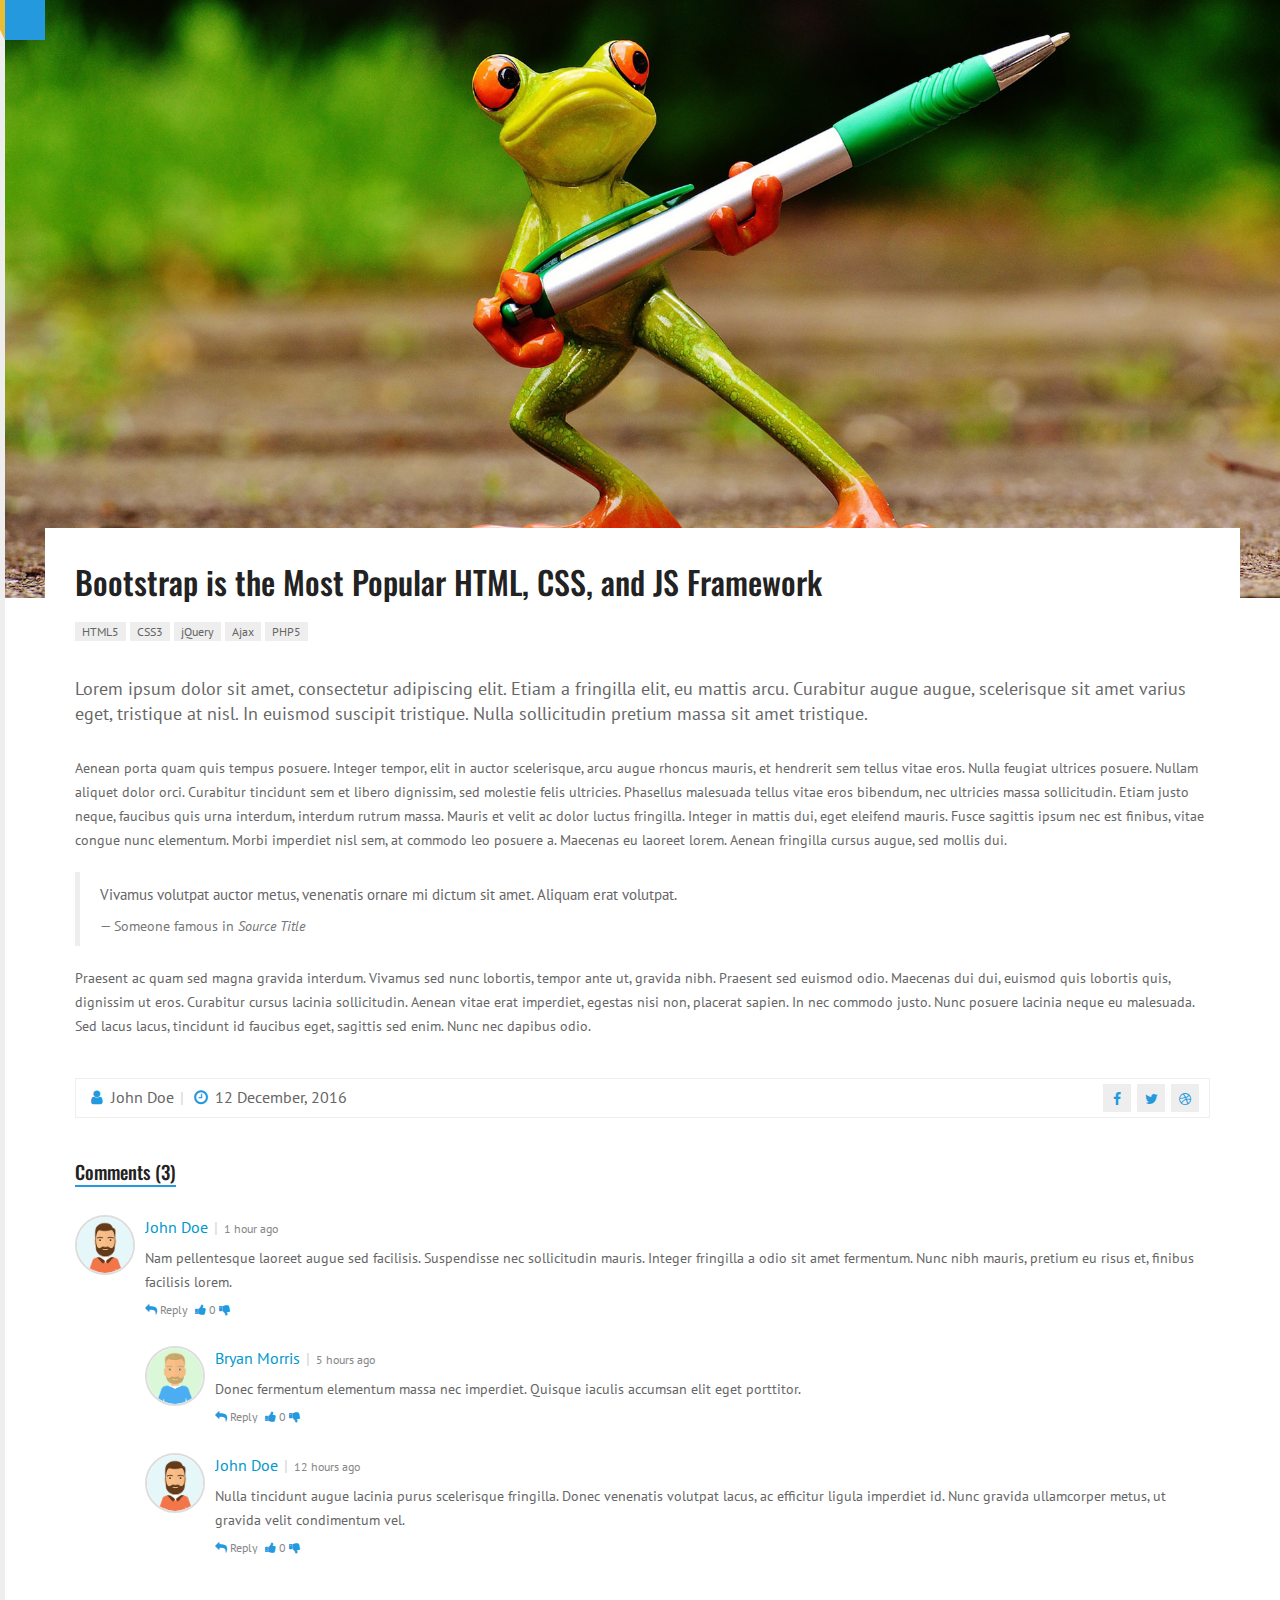
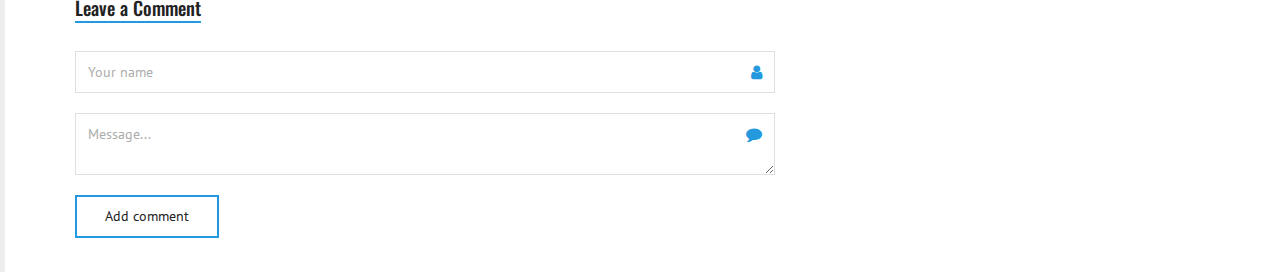
<file: blog-post-1.html>
<!DOCTYPE html>
<html lang="en" class="no-js">
  

<head>
    <meta charset="UTF-8" />
    <meta http-equiv="X-UA-Compatible" content="IE=edge"> 
    <title>Sunshine - Responsive vCard Template</title>
    <meta name="viewport" content="width=device-width, initial-scale=1, maximum-scale=1" />
    <meta name="description" content="Sunshine - Responsive vCard Template" />
    <meta name="keywords" content="vcard, resposnive, retina, resume, jquery, css3, bootstrap, Sunshine, portfolio" />
    <meta name="author" content="lmtheme" />
    <link rel="shortcut icon" href="favicon.ico">

    <link rel="stylesheet" href="css/bootstrap.css">
    <link rel="stylesheet" href="css/normalize.css">
    <link rel="stylesheet" href="css/transition-animations.css">
    <link rel="stylesheet" href="css/owl.carousel.css">
    <link rel="stylesheet" href="css/magnific-popup.css">
    <link rel="stylesheet" href="css/animate.css">
    <link rel="stylesheet" href="css/main.css" type="text/css">
    
  

    <script src="js/jquery-2.1.3.min.js"></script>
    <script src="js/modernizr.custom.js"></script>
  </head>

  <body>
    <!-- Loading animation -->
    <div class="preloader">
      <div class="preloader-animation">
        <div class="dot1"></div>
        <div class="dot2"></div>
      </div>
    </div>
    <!-- /Loading animation -->

    <!-- Single Post page -->
    <div id="page" class="page blog-post-page">
      <!-- Header -->
      <header id="site_header" class="header">
        <div class="my-photo">
          <img src="images/my_photo.jpg" alt="image">
          <div class="mask"></div>
        </div>

        <div class="site-title-block">
         <a href="https://www.templateshub.net" target="_blank"><h1 class="site-title">Templates Hub</h1></a>
          <p class="site-description">Web Designer</p>
        </div>
      </header>
      <!-- /Header -->

      <div id="main" class="site-main">
        <div class="page-wrapper">
          <a class="blog-back-button" href="index-2.html#blog"><i class="fa fa-angle-left"></i></a>

          <div class="blog-post-main-image">
            <img class="post-image img-responsive" src="images/blog/blog_post_2_full.jpg" alt="blog-post-1" />
          </div>

          <div class="blog-post-content">
            <h1>Bootstrap is the Most Popular HTML, CSS, and JS Framework</h1>
            <ul class="tags">
                <li><a>HTML5</a></li>
                <li><a>CSS3</a></li>
                <li><a>jQuery</a></li>
                <li><a>Ajax</a></li>
                <li><a>PHP5</a></li>
            </ul>
            <p class="lead">Lorem ipsum dolor sit amet, consectetur adipiscing elit. Etiam a fringilla elit, eu mattis arcu. Curabitur augue augue, scelerisque sit amet varius eget, tristique at nisl. In euismod suscipit tristique. Nulla sollicitudin pretium massa sit amet tristique.</p>

            <p>Aenean porta quam quis tempus posuere. Integer tempor, elit in auctor scelerisque, arcu augue rhoncus mauris, et hendrerit sem tellus vitae eros. Nulla feugiat ultrices posuere. Nullam aliquet dolor orci. Curabitur tincidunt sem et libero dignissim, sed molestie felis ultricies. Phasellus malesuada tellus vitae eros bibendum, nec ultricies massa sollicitudin. Etiam justo neque, faucibus quis urna interdum, interdum rutrum massa. Mauris et velit ac dolor luctus fringilla. Integer in mattis dui, eget eleifend mauris. Fusce sagittis ipsum nec est finibus, vitae congue nunc elementum. Morbi imperdiet nisl sem, at commodo leo posuere a. Maecenas eu laoreet lorem. Aenean fringilla cursus augue, sed mollis dui.</p>

            <blockquote>
                <p>Vivamus volutpat auctor metus, venenatis ornare mi dictum sit amet. Aliquam erat volutpat.</p>
                <footer>Someone famous in <cite title="Source Title">Source Title</cite></footer>
            </blockquote>

            <p>Praesent ac quam sed magna gravida interdum. Vivamus sed nunc lobortis, tempor ante ut, gravida nibh. Praesent sed euismod odio. Maecenas dui dui, euismod quis lobortis quis, dignissim ut eros. Curabitur cursus lacinia sollicitudin. Aenean vitae erat imperdiet, egestas nisi non, placerat sapien. In nec commodo justo. Nunc posuere lacinia neque eu malesuada. Sed lacus lacus, tincidunt id faucibus eget, sagittis sed enim. Nunc nec dapibus odio.</p>

            <div class="post-info">
              <span class="autor"><i class="fa fa-fw fa-user"></i> John Doe</span>
              <span class="divider">|</span>
              <span class="date"><i class="fa fa-fw fa-clock-o"></i> 12 December, 2016</span>
              <!-- Share Buttons -->
              <div class="btn-group share-buttons pull-right hidden-xs">
                <a href="#" target="_blank" class="btn"><i class="fa fa-facebook"></i> </a>
                <a href="#" target="_blank" class="btn"><i class="fa fa-twitter"></i> </a>
                <a href="#" target="_blank" class="btn"><i class="fa fa-dribbble"></i> </a>
              </div>
              <!-- /Share Buttons -->
            </div>

            <div class="post-comments">
              <div class="block-title">
                <h3>Comments (3)</h3>
              </div>

              <div class="media">
                  <a class="pull-left" href="#">
                      <img class="media-object" src="images/blog/comments/comment_photo_1.png" alt="">
                  </a>
                  <div class="media-body">
                      <div class="media-heading">
                          <a href="#">John Doe</a> <span class="divider">|</span> <span class="light-gray">1 hour ago</span>
                      </div>
                      <p>Nam pellentesque laoreet augue sed facilisis. Suspendisse nec sollicitudin mauris. Integer fringilla a odio sit amet fermentum. Nunc nibh mauris, pretium eu risus et, finibus facilisis lorem.</p>
                      <div class="media-footer">
                          <a href="#"><i class="fa fa-reply"></i> Reply</a>
                          <span class="divider"></span>
                          <i class="fa fa-thumbs-up"></i>
                          <span>0</span>
                          <i class="fa fa-thumbs-down"></i>
                      </div>

                      <div class="media">
                          <a class="pull-left" href="#">
                              <img class="media-object" src="images/blog/comments/comment_photo_2.png" alt="">
                          </a>
                          <div class="media-body">
                              <div class="media-heading">
                                  <a href="#">Bryan Morris</a> <span class="divider">|</span> <span class="light-gray">5 hours ago</span>
                              </div>
                              <p>Donec fermentum elementum massa nec imperdiet. Quisque iaculis accumsan elit eget porttitor.</p>
                              <div class="media-footer">
                                  <a href="#"><i class="fa fa-reply"></i> Reply</a>
                                  <span class="divider"></span>
                                  <i class="fa fa-thumbs-up"></i>
                                  <span>0</span>
                                  <i class="fa fa-thumbs-down"></i>
                              </div>
                          </div>
                      </div>

                      <div class="media">
                          <a class="pull-left" href="#">
                              <img class="media-object" src="images/blog/comments/comment_photo_1.png" alt="">
                          </a>
                          <div class="media-body">
                              <div class="media-heading">
                                  <a href="#">John Doe</a> <span class="divider">|</span> <span class="light-gray">12 hours ago</span>
                              </div>
                              <p>Nulla tincidunt augue lacinia purus scelerisque fringilla. Donec venenatis volutpat lacus, ac efficitur ligula imperdiet id. Nunc gravida ullamcorper metus, ut gravida velit condimentum vel.</p>
                              <div class="media-footer">
                                  <a href="#"><i class="fa fa-reply"></i> Reply</a>
                                  <span class="divider"></span>
                                  <i class="fa fa-thumbs-up"></i>
                                  <span>0</span>
                                  <i class="fa fa-thumbs-down"></i>
                              </div>
                          </div>
                      </div>
                      
                  </div>
              </div>
            </div>

            <div class="post-comment-add">
                <div class="block-title">
                  <h3>Leave a Comment</h3>
                </div>
                <form class="form-add-comment">
                    <div class="form-group">
                        <input class="form-control" placeholder="Your name" name="name">
                        <div class="form-control-border"></div>
                        <i class="form-control-icon fa fa-user"></i>
                    </div>
                    <div class="form-group">
                        <textarea class="form-control" placeholder="Message..." name="message"></textarea>
                        <div class="form-control-border"></div>
                        <i class="form-control-icon fa fa-comment"></i>
                    </div> 
                    <button class="button" type="submit">Add comment</button>
                </form>
            </div>

          </div>

        </div>
      </div>
    </div>
    <!-- /Single Post page -->

    <script src="js/bootstrap.min.js"></script>
    <script src="js/page-transition.js"></script>
    <script src="js/imagesloaded.pkgd.min.js"></script>
    <script src="js/validator.js"></script>
    <script src="js/jquery.shuffle.min.js"></script>
    <script src="js/masonry.pkgd.min.js"></script>
    <script src="js/owl.carousel.min.js"></script>
    <script src="js/jquery.magnific-popup.min.js"></script>
    <script src="js/jquery.hoverdir.js"></script>
    <script src="js/main.js"></script>
  </body>


</html>
</file>
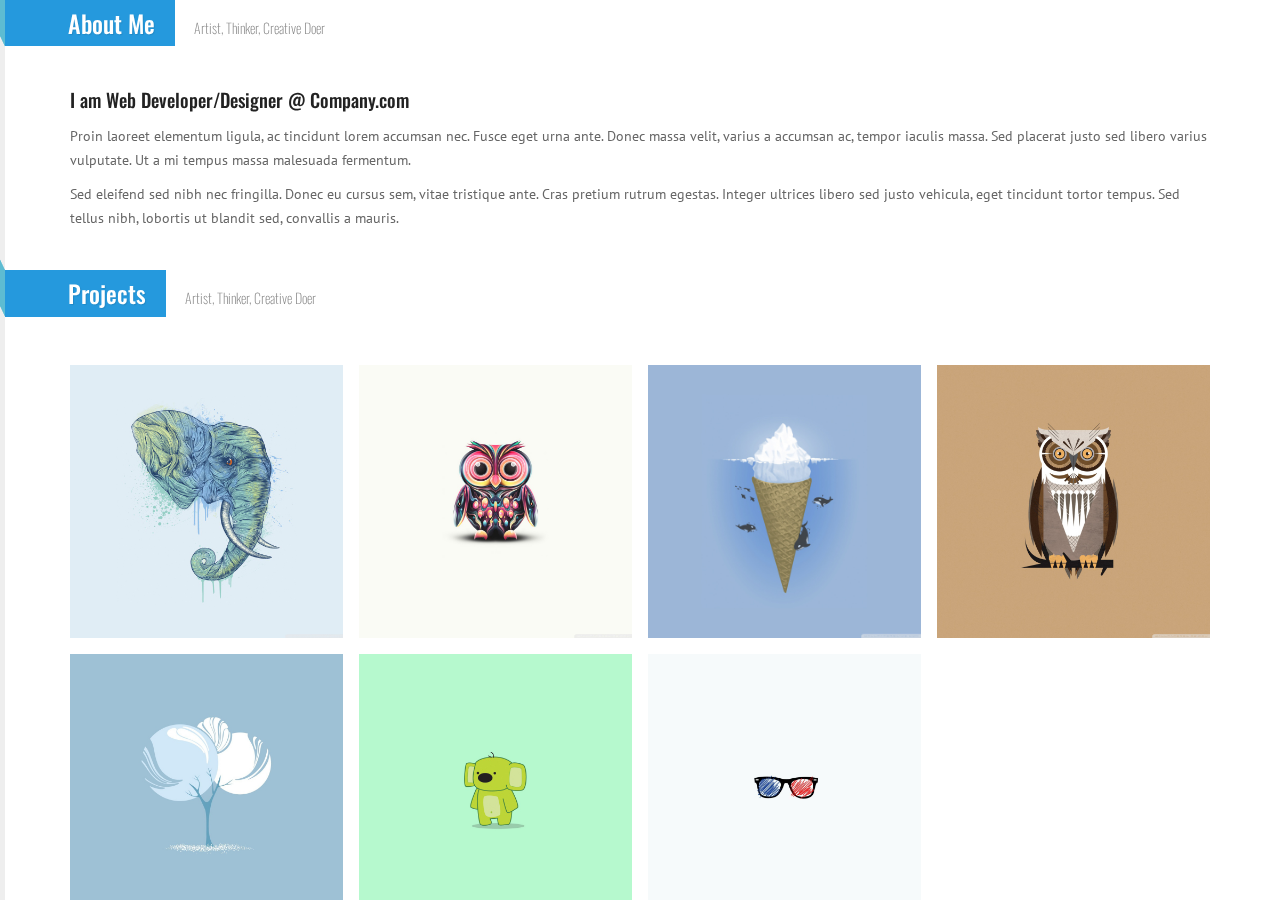
<file: index-2.html>
<!DOCTYPE html>
<html lang="en" class="no-js">
<head>
    <meta charset="UTF-8" />
    <meta http-equiv="X-UA-Compatible" content="IE=edge"> 
    <title>Sunshine - Responsive vCard Template</title>
    <meta name="viewport" content="width=device-width, initial-scale=1, maximum-scale=1" />
    <meta name="description" content="Sunshine - Responsive vCard Template" />
    <meta name="keywords" content="vcard, resposnive, retina, resume, jquery, css3, bootstrap, Sunshine, portfolio" />
    <meta name="author" content="lmtheme" />
    <link rel="shortcut icon" href="favicon.ico">

    <link rel="stylesheet" href="css/bootstrap.min.css">
    <link rel="stylesheet" href="css/normalize.css">
    <link rel="stylesheet" href="css/transition-animations.css">
    <link rel="stylesheet" href="css/owl.carousel.css">
    <link rel="stylesheet" href="css/magnific-popup.css">
    <link rel="stylesheet" href="css/animate.css">
    <link rel="stylesheet" href="css/main.css" type="text/css">
    
    

    <!-- This styles needs for demo -->
    <link rel="stylesheet" href="preview/lmpixels-demo-panel.css" type="text/css">
    <!-- /This styles needs for demo -->

    <script src="js/jquery-2.1.3.min.js"></script>
    <script src="js/modernizr.custom.js"></script>
    
    
  </head>

  <body>
    <!-- Loading animation -->
    <div class="preloader">
      <div class="preloader-animation">
        <div class="dot1"></div>
        <div class="dot2"></div>
      </div>
    </div>
    <!-- /Loading animation -->

    <div id="page" class="page">
	<header id="site_header" class="header">
	<div class="my-photo">
	<img src="images/my_photo.jpg" alt="image">
	<div class="mask"></div>
	</div>
	<div class="site-title-block">
	<a href="https://www.templateshub.net" target="_blank"><h1 class="site-title"></h1></a>
	<p class="site-description"></p>
	</div>
	<a class="menu-toggle mobile-visible">
	<i class="fa fa-bars"></i>
	</a>
	</header>

      <!-- Main Content -->
      <div id="main" class="site-main">
        <!-- Page changer wrapper -->
        <div class="pt-wrapper">
          <!-- Navigation & Social buttons -->
          <div class="site-nav mobile-menu-hide">
            <!-- Main menu -->
            <ul id="nav" class="site-main-menu">
              <!-- About Me Subpage link -->
              <li>
                <a href="#about_me">About me</a><!-- href value = data-id without # of .pt-page -->
              </li>
              <!-- /About Me Subpage link -->
			  <li>
                <a href="#projects">Projects</a>
              </li>
              <li>
                <a href="#curriculum_vitae">Curriculum Vitae</a>
              </li>
              <li>
                <a href="#contact">Contact</a>
              </li>
            </ul>
            <!-- /Main menu -->

            <!-- Social buttons -->
            <ul class="social-links">
              <li><a class="tip social-button" href="#" title="Twitter"><i class="fa fa-twitter"></i></a></li> <!-- Full list of social icons: http://fontawesome.io/icons/#brand -->
              <li><a class="tip social-button" href="#" title="Facebook"><i class="fa fa-facebook"></i></a></li>
              <li><a class="tip social-button" href="#" title="Google Plus"><i class="fa fa-google-plus"></i></a></li>
              <!--<li><a class="tip social-button" href="#" title="Youtube"><i class="fa fa-youtube"></i></a></li>-->
              <!--<li><a class="tip social-button" href="#" title="last.fm"><i class="fa fa-lastfm"></i></a></li>-->
              <!--<li><a class="tip social-button" href="#" title="Dribbble"><i class="fa fa-dribbble"></i></a></li>-->
            </ul>
            <!-- /Social buttons -->
          </div>
          <!-- Navigation & Social buttons -->

          <!-- Subpages -->
          <div class="subpages">
            <!-- About Me Subpage -->
            <section class="pt-page pt-page-1" data-id="about_me" id="about_me">
              <div class="section-title-block">
                <h2 class="section-title">About Me</h2>
                <h5 class="section-description">Artist, Thinker, Creative Doer</h5>
              </div>

              <div class="row">
                <div class="col-sm-12 col-md-12 mobile-visible subpage-block">
                  <div class="my-photo-small">
                    <img src="images/photo_small.jpg" alt="image">
                  </div>
                </div>
                <div class="col-sm-12 col-md-12 subpage-block">
                  <div class="general-info">
                    <h3>I am Web Developer/Designer @ Company.com</h3>
                    <p>Proin laoreet elementum ligula, ac tincidunt lorem accumsan nec. Fusce eget urna ante. Donec massa velit, varius a accumsan ac, tempor iaculis massa. Sed placerat justo sed libero varius vulputate. Ut a mi tempus massa malesuada fermentum.</p>
                    <p>Sed eleifend sed nibh nec fringilla. Donec eu cursus sem, vitae tristique ante. Cras pretium rutrum egestas. Integer ultrices libero sed justo vehicula, eget tincidunt tortor tempus. Sed tellus nibh, lobortis ut blandit sed, convallis a mauris.</p>
                  </div>
                </div>
              </div>

              <!-- Services block -->
              <div class="section-title-block" id="projects">
                <h2 class="section-title">Projects</h2>
                <h5 class="section-description">Artist, Thinker, Creative Doer</h5>
              </div>
			  
			  <!-- Portfolio Content -->
              <div class="row">
			  <div class="col-sm-12 col-md-12 subpage-block">
				  <div class="portfolio-content">

					<!-- Portfolio Grid -->
					<div id="portfolio_grid" class="portfolio-grid portfolio-masonry masonry-grid-3">

					  <!-- Portfolio Item 1 -->
					  <figure class="item" data-groups='["all", "media"]'>
						<a class="ajax-page-load" href="portfolio-1.html">
						  <img src="images/portfolio/1.jpg" alt="">
						  <div>
							<h5 class="name">Project Name</h5>
							<small>Media</small>
							<i class="fa fa-file-text-o"></i>
						  </div>
						</a>
					  </figure>
					  <!-- /Portfolio Item 1 -->

					  <!-- Portfolio Item 2 -->
					  <figure class="item" data-groups='["all", "video"]'>
						<a href="https://player.vimeo.com/video/97102654?autoplay=1" title="Praesent Dolor Ex" class="lightbox mfp-iframe">
						  <img src="images/portfolio/2.jpg" alt="">
						  <div>
							<h5 class="name">Project Name</h5>
							<small>Video</small>
							<i class="fa fa-video-camera"></i>
						  </div>
						</a>
					  </figure>
					  <!-- /Portfolio Item 2 -->

					  <!-- Portfolio Item 3 -->
					  <figure class="item" data-groups='["all","illustration"]'>
						<a href="images/portfolio/3.jpg" class="lightbox" title="Duis Eu Eros Viverra">
						  <img src="images/portfolio/3.jpg" alt="">
						  <div>
							<h5 class="name">Project Name</h5>
							<small>Illustration</small>
							<i class="fa fa-image"></i>
						  </div>
						</a>
					  </figure>
					  <!-- /Portfolio Item 3 -->

					  <!-- Portfolio Item 4 -->
					  <figure class="item" data-groups='["all", "media"]'>
						<a class="ajax-page-load" href="portfolio-1.html">
						  <img src="images/portfolio/4.jpg" alt="">
						  <div>
							<h5 class="name">Project Name</h5>
							<small>Media</small>
							<i class="fa fa-file-text-o"></i>
						  </div>
						</a>
					  </figure>
					  <!-- /Portfolio Item 4 -->

					  <!-- Portfolio Item 5 -->
					  <figure class="item" data-groups='["all", "illustration"]'>
						<a href="images/portfolio/5.jpg" class="lightbox" title="Aliquam Condimentum Magna Rhoncus">
						  <img src="images/portfolio/5.jpg" alt="">
						  <div>
							<h5 class="name">Project Name</h5>
							<small>Illustration</small>
							<i class="fa fa-image"></i>
						  </div>
						</a>
					  </figure>
					  <!-- /Portfolio Item 5 -->

					  <!-- Portfolio Item 6 -->
					  <figure class="item" data-groups='["all", "media"]'>
						<a class="ajax-page-load" href="portfolio-1.html">
						  <img src="images/portfolio/6.jpg" alt="">
						  <div>
							<h5 class="name">Project Name</h5>
							<small>Media</small>
							<i class="fa fa-file-text-o"></i>
						  </div>
						</a>
					  </figure>
					  <!-- /Portfolio Item 6 -->

					  <!-- Portfolio Item 7 -->
					  <figure class="item" data-groups='["all", "video"]'>
						<a href="https://player.vimeo.com/video/97102654?autoplay=1" title="Nulla Facilisi" class="lightbox mfp-iframe">
						  <img src="images/portfolio/7.jpg" alt="">
						  <div>
							<h5 class="name">Project Name</h5>
							<small>Video</small>
							<i class="fa fa-video-camera"></i>
						  </div>
						</a>
					  </figure>
					  <!-- /Portfolio Item 7 -->
					</div>
					<!-- /Portfolio Grid -->

				  </div>
				  <!-- /Portfolio Content -->
				  </div>
				  </div>
			  
			 <div class="section-title-block" id="curriculum_vitae">
                <h2 class="section-title">Curriculum Vitae</h2>
                <h5 class="section-description">Artist, Thinker, Creative Doer</h5>
              </div>
			  
			  <div class="row">
			  <div class="col-sm-12 col-md-12">
                  <div class="download-cv-block">
                    <a class="button" target="_blank" href="#">Download CV</a>
                  </div>
                </div>
                <div class="col-sm-6 col-md-4 subpage-block">
                  <div class="block-title">
                    <h3>Education</h3>
                  </div>
                  <div class="timeline">
                    <!-- Single event -->
                    <div class="timeline-event te-primary">
                      <h5 class="event-date">2010</h5>
                      <h4 class="event-name">Specialization Course</h4>
                      <span class="event-description">University of Studies</span>
                      <p>Mauris magna sapien, pharetra consectetur fringilla vitae, interdum sed tortor.</p>
                    </div>
                    <!-- Single event -->
                    <div class="timeline-event te-primary">
                      <h5 class="event-date">2009</h5>
                      <h4 class="event-name">Specialization Course</h4>
                      <span class="event-description">University of Studies</span>
                      <p>Mauris magna sapien, pharetra consectetur fringilla vitae, interdum sed tortor.</p>
                    </div>
                    <!-- Single event -->
                    <div class="timeline-event te-primary">
                      <h5 class="event-date">2008</h5>
                      <h4 class="event-name">Specialization Course</h4>
                      <span class="event-description">University of Studies</span>
                      <p>Mauris magna sapien, pharetra consectetur fringilla vitae, interdum sed tortor.</p>
                    </div>
                  </div>
                </div>

                <div class="col-sm-6 col-md-4 subpage-block">
                  <div class="block-title">
                    <h3>Experience</h3>
                  </div>
                  <div class="timeline">
                    <!-- Single event -->
                    <div class="timeline-event te-primary">
                      <h5 class="event-date">Dec 2012 - Current</h5>
                      <h4 class="event-name">Frontend-developer</h4>
                      <span class="event-description">Web Agency</span>
                      <p>Mauris magna sapien, pharetra consectetur fringilla vitae, interdum sed tortor.</p>
                    </div>
                    <!-- Single event -->
                    <div class="timeline-event te-primary">
                      <h5 class="event-date">Dec 2011 - Nov 2012</h5>
                      <h4 class="event-name">Web Designer</h4>
                      <span class="event-description">Apple Inc.</span>
                      <p>Mauris magna sapien, pharetra consectetur fringilla vitae, interdum sed tortor.</p>
                    </div>
                    <!-- Single event -->
                    <div class="timeline-event te-primary">
                      <h5 class="event-date">Jan 2010 - Dec 2011</h5>
                      <h4 class="event-name">Graphic Designer</h4>
                      <span class="event-description">Web Agency</span>
                      <p>Mauris magna sapien, pharetra consectetur fringilla vitae, interdum sed tortor.</p>
                    </div>
                  </div>
                </div>

                <div class="col-sm-6 col-md-4 subpage-block">
                  <div class="block-title">
                    <h3>Design Skills</h3>
                  </div>
                  <div class="skills-info">
                    <h4>Web Design</h4>                               
                    <div class="skill-container">
                      <div class="skill-percentage skill-1"></div>
                    </div>

                    <h4>Graphic Design</h4>
                    <div class="skill-container">
                      <div class="skill-percentage skill-2"></div>
                    </div>

                    <h4>Print Design</h4>
                    <div class="skill-container">
                      <div class="skill-percentage skill-3"></div>
                    </div> 
                  </div>

                  <div class="block-title">
                    <h3>Coding Skills</h3>
                  </div>
                  <div class="skills-info">
                    <h4>HML5</h4>                               
                    <div class="skill-container">
                      <div class="skill-percentage skill-4"></div>
                    </div>

                    <h4>CSS3</h4>
                    <div class="skill-container">
                      <div class="skill-percentage skill-5"></div>
                    </div>

                    <h4>jQuery</h4>
                    <div class="skill-container">
                      <div class="skill-percentage skill-6"></div>
                    </div>

                    <h4>Wordpress</h4>
                    <div class="skill-container">
                      <div class="skill-percentage skill-7"></div>
                    </div>

                    <h4>PHP</h4>
                    <div class="skill-container">
                      <div class="skill-percentage skill-8"></div>
                    </div>
                  </div>
                </div>
              </div>
              <div class="row">
		
                
              </div>

			   <div class="section-title-block" id="contact">
                <h2 class="section-title">Contact me</h2>
                <h5 class="section-description">Artist, Thinker, Creative Doer</h5>
              </div>
			  
			 <div class="row">
			  
				<div class="col-sm-6 col-md-6 subpage-block">
					  <div class="block-title">
						<h3>Get in Touch</h3>
					  </div>
					  <p>Sed eleifend sed nibh nec fringilla. Donec eu cursus sem, vitae tristique ante. Cras pretium rutrum egestas. Integer ultrices libero sed justo vehicula, eget tincidunt tortor tempus.</p>
					  <div class="contact-info-block">
						<div class="ci-icon">
						  <i class="pe-7s-icon pe-7s-map-marker"></i>
						</div>
						<div class="ci-text">
						  <h5>Los Angeles, USA</h5>
						</div>
					  </div>
					  <div class="contact-info-block">
						<div class="ci-icon">
						  <i class="pe-7s-icon pe-7s-mail"></i>
						</div>
						<div class="ci-text">
						  <h5><a href="" class="" data-cfemail="">[email&#160;protected]</a></h5>
						</div>
					  </div>
					  <div class="contact-info-block">
						<div class="ci-icon">
						  <i class="pe-7s-icon pe-7s-call"></i>
						</div>
						<div class="ci-text">
						  <h5>+123 654 78900</h5>
						</div>
					  </div>
					  <div class="contact-info-block">
						<div class="ci-icon">
						  <i class="pe-7s-icon pe-7s-check"></i>
						</div>
						<div class="ci-text">
						  <h5>Freelance Available</h5>
						</div>
					  </div>
					</div>
					
					<div class="col-sm-6 col-md-6 subpage-block">
                  <div class="block-title">
                    <h3>Contact Form</h3>
                  </div>
                  <form id="contact-form" method="post" action="#">

                    <div class="messages"></div>

                    <div class="controls">
                      <div class="form-group">
                          <input id="form_name" type="text" name="name" class="form-control" placeholder="Full Name" required="required" data-error="Name is required.">
                          <div class="form-control-border"></div>
                          <i class="form-control-icon fa fa-user"></i>
                          <div class="help-block with-errors"></div>
                      </div>

                      <div class="form-group">
                          <input id="form_email" type="email" name="email" class="form-control" placeholder="Email Address" required="required" data-error="Valid email is required.">
                          <div class="form-control-border"></div>
                          <i class="form-control-icon fa fa-envelope"></i>
                          <div class="help-block with-errors"></div>
                      </div>

                      <div class="form-group">
                          <textarea id="form_message" name="message" class="form-control" placeholder="Message for me" rows="4" required="required" data-error="Please, leave me a message."></textarea>
                          <div class="form-control-border"></div>
                          <i class="form-control-icon fa fa-comment"></i>
                          <div class="help-block with-errors"></div>
                      </div>
                      
                      <div class="g-recaptcha" data-sitekey="6LdqmCAUAAAAAMMNEZvn6g4W5e0or2sZmAVpxVqI" data-callback="correctCaptcha"></div>

                      <input type="submit" class="button btn-send" value="Send message">
                    </div>
                  </form>
                </div>

				</div>
            <!-- End Contact Subpage -->

          </div>
        </div>
        <!-- /Page changer wrapper -->
      </div>
      <!-- /Main Content -->
    </div>

   

   <script src="js/bootstrap.min.js"></script>
    <script src="js/page-transition.js"></script>
    <script src="js/imagesloaded.pkgd.min.js"></script>
    <script src="js/validator.js"></script>
    <script src="js/jquery.shuffle.min.js"></script>
    <script src="js/masonry.pkgd.min.js"></script>
    <script src="js/owl.carousel.min.js"></script>
    <script src="js/jquery.magnific-popup.min.js"></script>
    <script src="js/jquery.hoverdir.js"></script>
    <script src="js/main.js"></script>

    <!-- Demo Color changer Script -->
    <script src="preview/lmpixels-demo-panel.js"></script>
    <!-- /Demo Color changer Script -->
  </body>


</html>
</file>
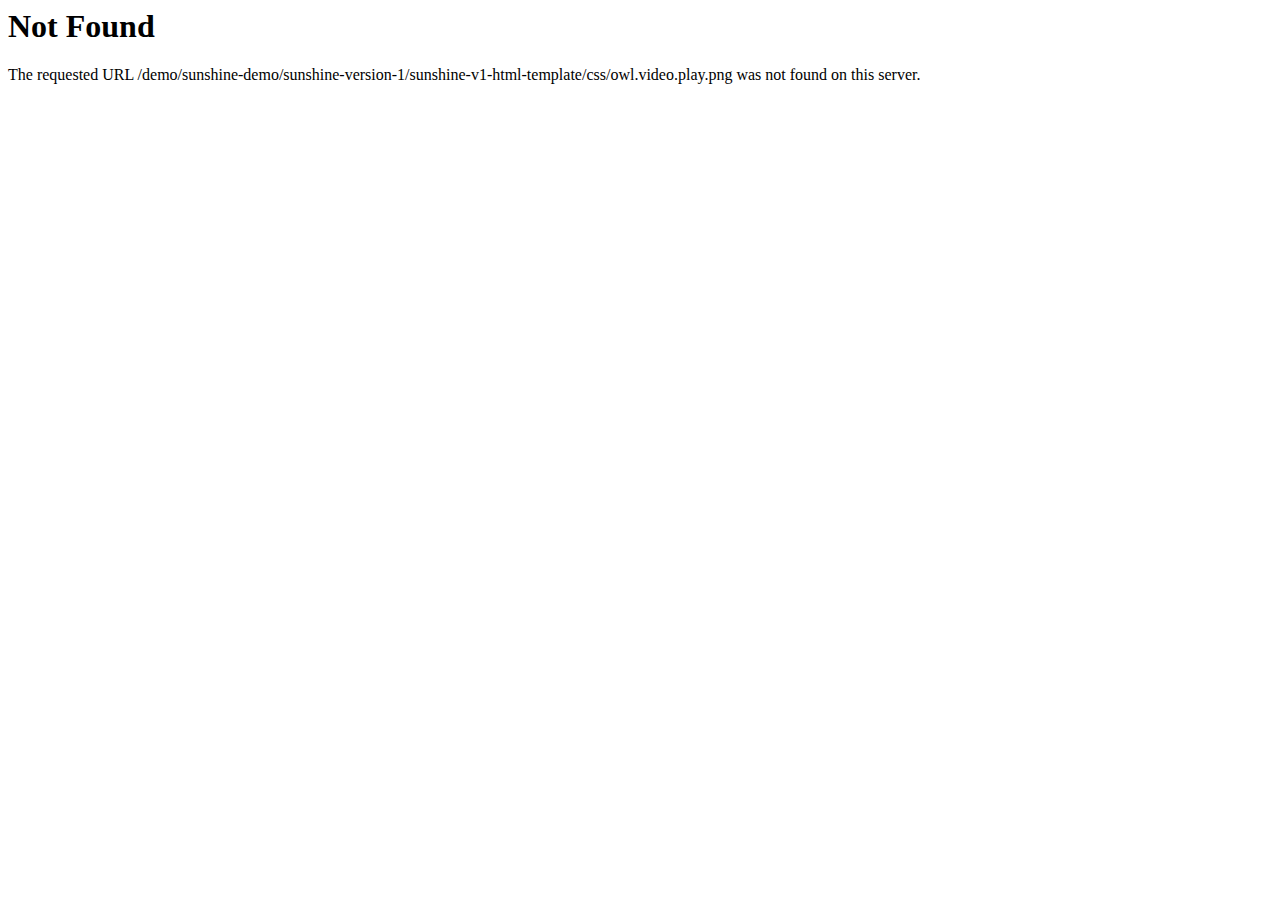
<file: css/owl.video.play.html>
<!DOCTYPE HTML PUBLIC "-//IETF//DTD HTML 2.0//EN">
<html><head>
<title>404 Not Found</title>
</head><body>
<h1>Not Found</h1>
<p>The requested URL /demo/sunshine-demo/sunshine-version-1/sunshine-v1-html-template/css/owl.video.play.png was not found on this server.</p>
</body></html>
</file>
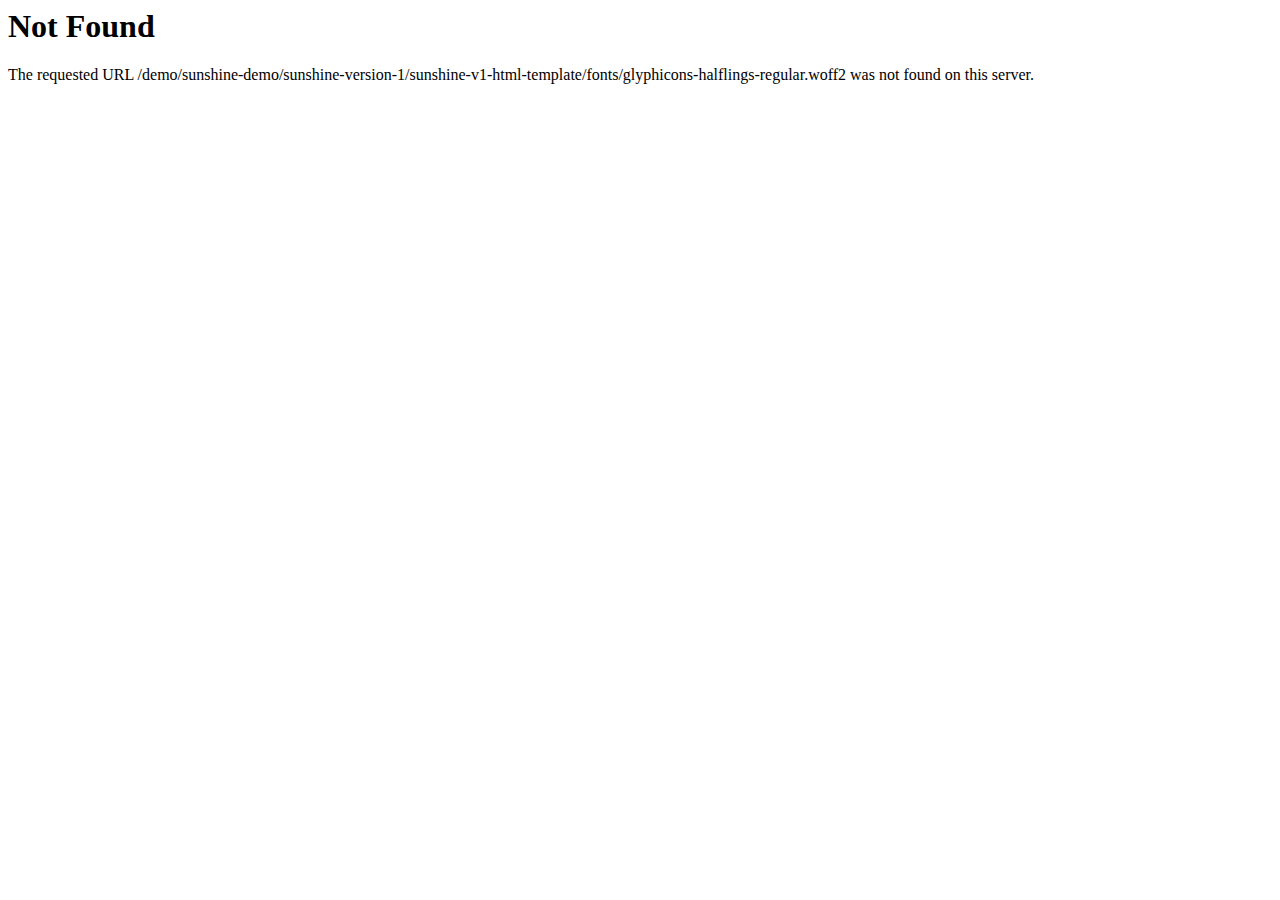
<file: fonts/glyphicons-halflings-regular-2.html>
<!DOCTYPE HTML PUBLIC "-//IETF//DTD HTML 2.0//EN">
<html><head>
<title>404 Not Found</title>
</head><body>
<h1>Not Found</h1>
<p>The requested URL /demo/sunshine-demo/sunshine-version-1/sunshine-v1-html-template/fonts/glyphicons-halflings-regular.woff2 was not found on this server.</p>
</body></html>
</file>
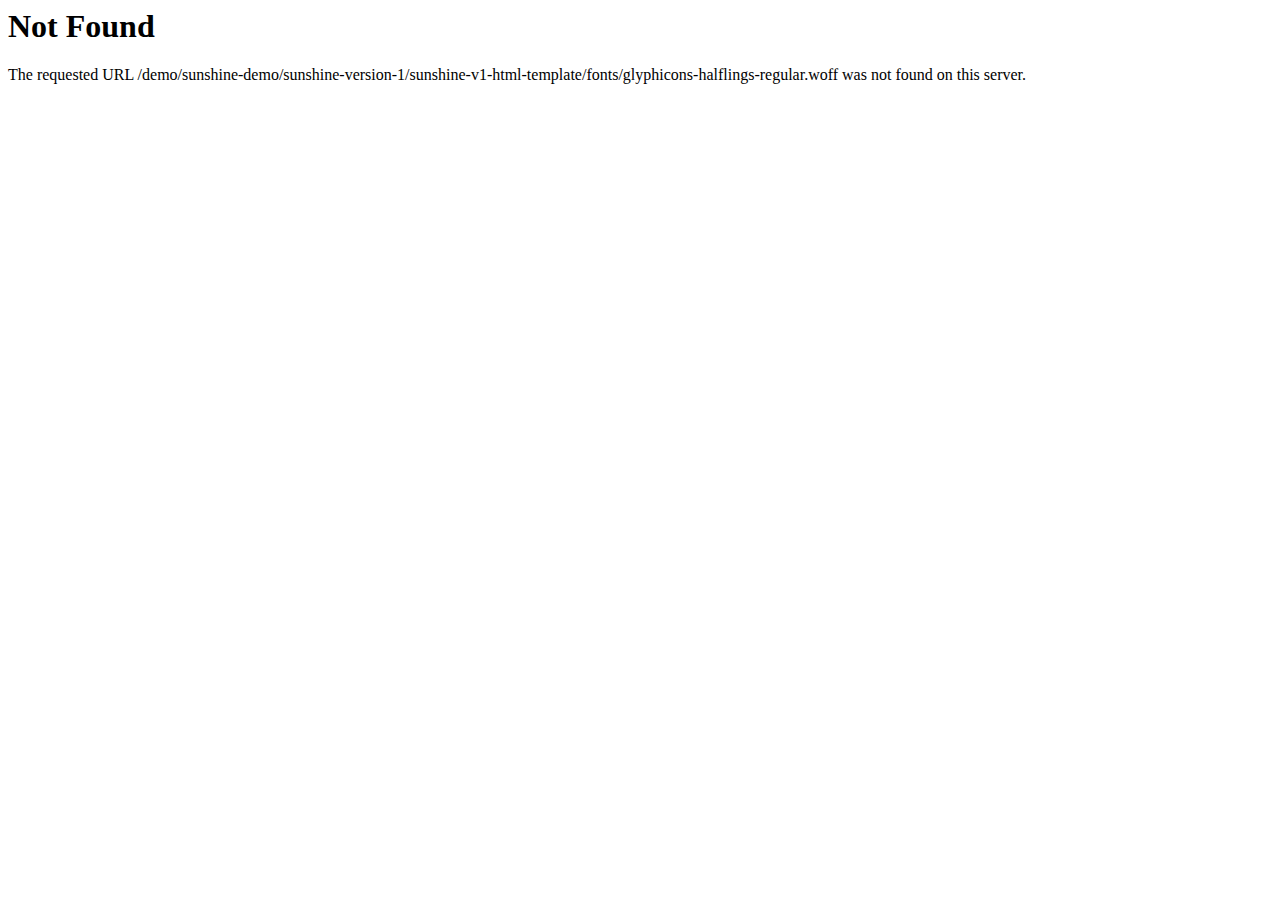
<file: fonts/glyphicons-halflings-regular-3.html>
<!DOCTYPE HTML PUBLIC "-//IETF//DTD HTML 2.0//EN">
<html><head>
<title>404 Not Found</title>
</head><body>
<h1>Not Found</h1>
<p>The requested URL /demo/sunshine-demo/sunshine-version-1/sunshine-v1-html-template/fonts/glyphicons-halflings-regular.woff was not found on this server.</p>
</body></html>
</file>
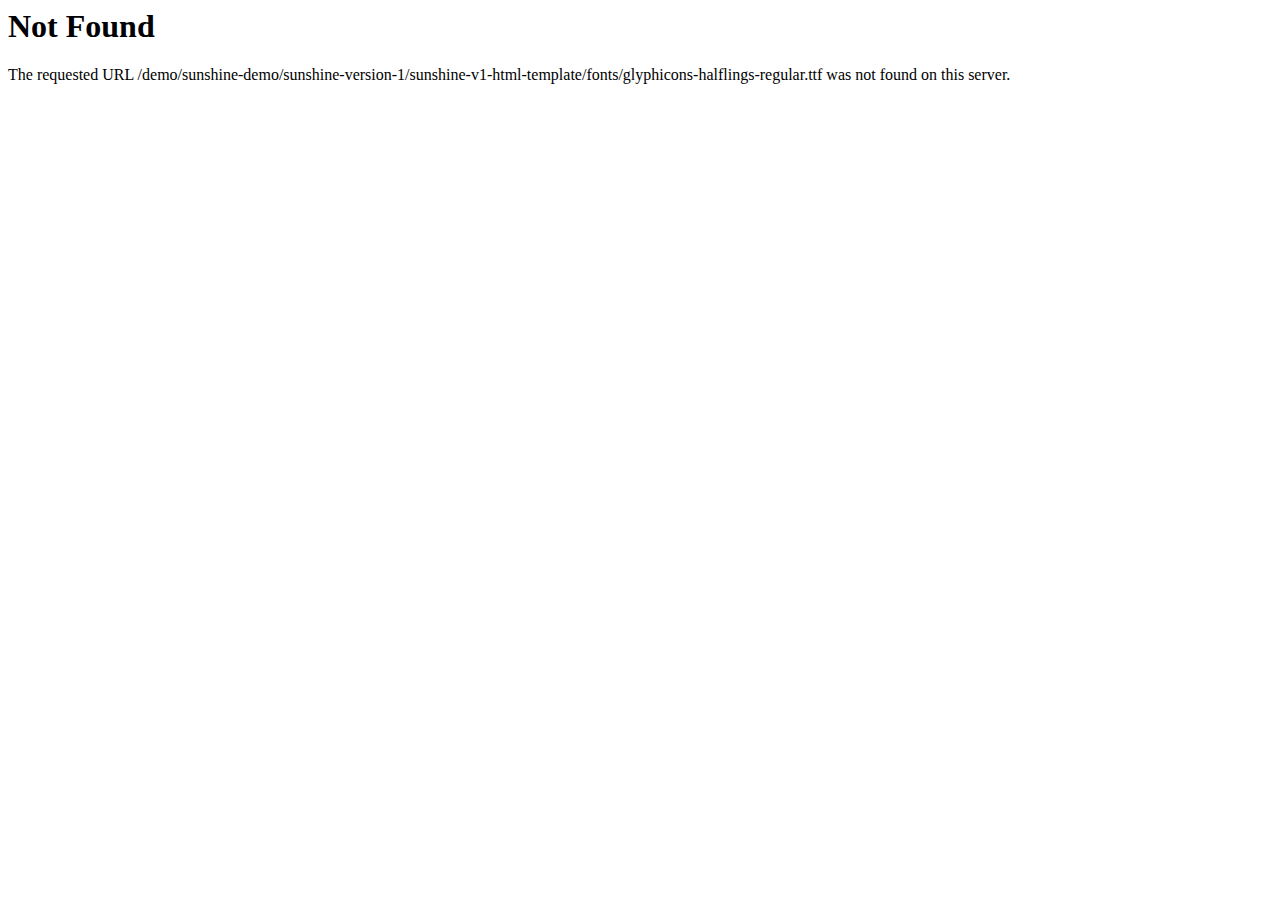
<file: fonts/glyphicons-halflings-regular-4.html>
<!DOCTYPE HTML PUBLIC "-//IETF//DTD HTML 2.0//EN">
<html><head>
<title>404 Not Found</title>
</head><body>
<h1>Not Found</h1>
<p>The requested URL /demo/sunshine-demo/sunshine-version-1/sunshine-v1-html-template/fonts/glyphicons-halflings-regular.ttf was not found on this server.</p>
</body></html>
</file>
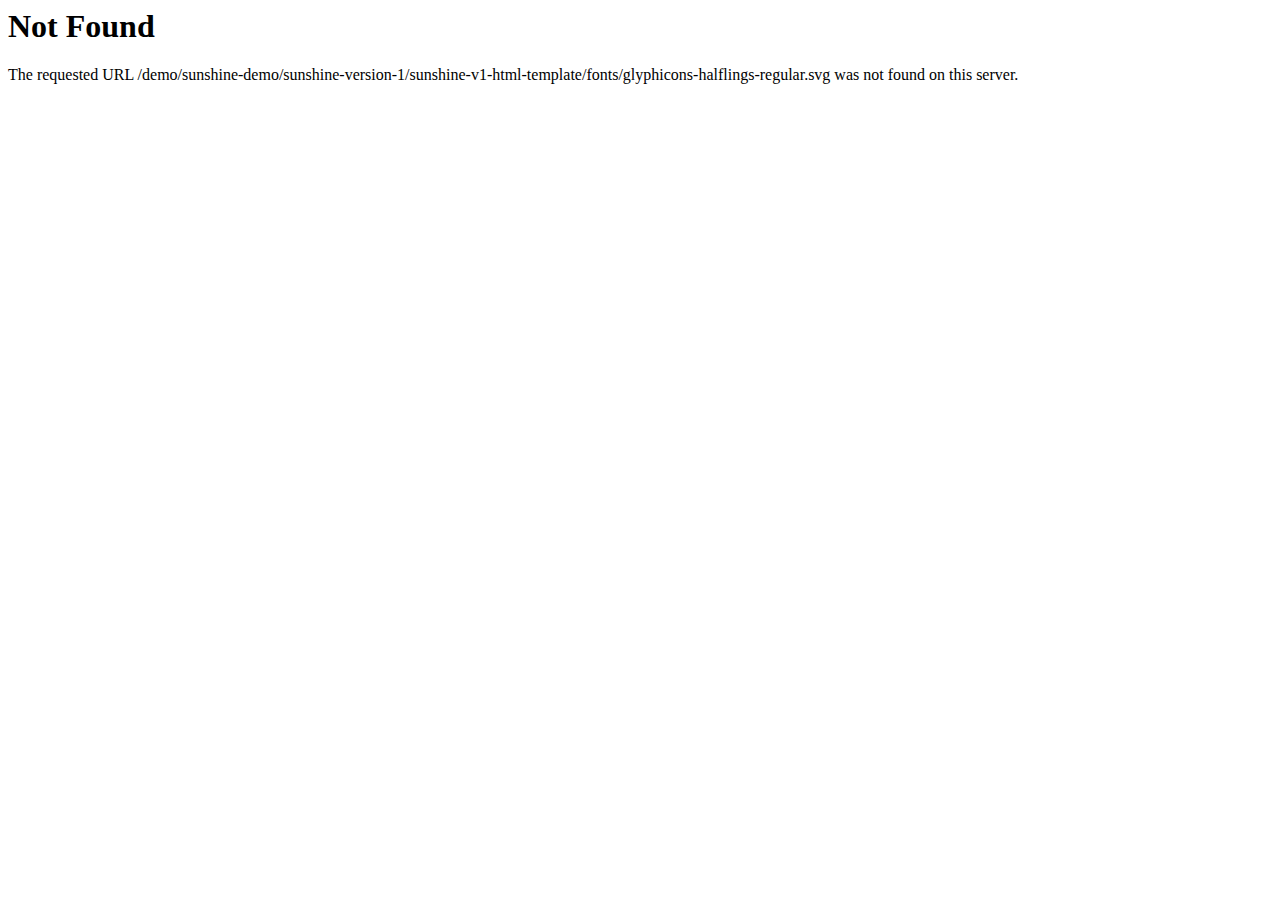
<file: fonts/glyphicons-halflings-regular-5.html>
<!DOCTYPE HTML PUBLIC "-//IETF//DTD HTML 2.0//EN">
<html><head>
<title>404 Not Found</title>
</head><body>
<h1>Not Found</h1>
<p>The requested URL /demo/sunshine-demo/sunshine-version-1/sunshine-v1-html-template/fonts/glyphicons-halflings-regular.svg was not found on this server.</p>
</body></html>
</file>
<file: css/transition-animations.css>
.pt-page-moveToLeft{-webkit-animation:moveToLeft .6s ease both;animation:moveToLeft .6s ease both}.pt-page-moveFromLeft{-webkit-animation:moveFromLeft .6s ease both;animation:moveFromLeft .6s ease both}.pt-page-moveToRight{-webkit-animation:moveToRight .6s ease both;animation:moveToRight .6s ease both}.pt-page-moveFromRight{-webkit-animation:moveFromRight .6s ease both;animation:moveFromRight .6s ease both}.pt-page-moveToTop{-webkit-animation:moveToTop .6s ease both;animation:moveToTop .6s ease both}.pt-page-moveFromTop{-webkit-animation:moveFromTop .6s ease both;animation:moveFromTop .6s ease both}.pt-page-moveToBottom{-webkit-animation:moveToBottom .6s ease both;animation:moveToBottom .6s ease both}.pt-page-moveFromBottom{-webkit-animation:moveFromBottom .6s ease both;animation:moveFromBottom .6s ease both}.pt-page-fade{-webkit-animation:fade .7s ease both;animation:fade .7s ease both}.pt-page-moveToLeftFade{-webkit-animation:moveToLeftFade .7s ease both;animation:moveToLeftFade .7s ease both}.pt-page-moveFromLeftFade{-webkit-animation:moveFromLeftFade .7s ease both;animation:moveFromLeftFade .7s ease both}.pt-page-moveToRightFade{-webkit-animation:moveToRightFade .7s ease both;animation:moveToRightFade .7s ease both}.pt-page-moveFromRightFade{-webkit-animation:moveFromRightFade .7s ease both;animation:moveFromRightFade .7s ease both}.pt-page-moveToTopFade{-webkit-animation:moveToTopFade .7s ease both;animation:moveToTopFade .7s ease both}.pt-page-moveFromTopFade{-webkit-animation:moveFromTopFade .7s ease both;animation:moveFromTopFade .7s ease both}.pt-page-moveToBottomFade{-webkit-animation:moveToBottomFade .7s ease both;animation:moveToBottomFade .7s ease both}.pt-page-moveFromBottomFade{-webkit-animation:moveFromBottomFade .7s ease both;animation:moveFromBottomFade .7s ease both}.pt-page-moveToLeftEasing{-webkit-animation:moveToLeft .7s ease-in-out both;animation:moveToLeft .7s ease-in-out both}.pt-page-moveToRightEasing{-webkit-animation:moveToRight .7s ease-in-out both;animation:moveToRight .7s ease-in-out both}.pt-page-moveToTopEasing{-webkit-animation:moveToTop .7s ease-in-out both;animation:moveToTop .7s ease-in-out both}.pt-page-moveToBottomEasing{-webkit-animation:moveToBottom .7s ease-in-out both;animation:moveToBottom .7s ease-in-out both}@-webkit-keyframes moveToLeft{from{}to{-webkit-transform:translateX(-100%)}}@keyframes moveToLeft{from{}to{-webkit-transform:translateX(-100%);transform:translateX(-100%)}}@-webkit-keyframes moveFromLeft{from{-webkit-transform:translateX(-100%)}}@keyframes moveFromLeft{from{-webkit-transform:translateX(-100%);transform:translateX(-100%)}}@-webkit-keyframes moveToRight{from{}to{-webkit-transform:translateX(100%)}}@keyframes moveToRight{from{}to{-webkit-transform:translateX(100%);transform:translateX(100%)}}@-webkit-keyframes moveFromRight{from{-webkit-transform:translateX(100%)}}@keyframes moveFromRight{from{-webkit-transform:translateX(100%);transform:translateX(100%)}}@-webkit-keyframes moveToTop{from{}to{-webkit-transform:translateY(-100%)}}@keyframes moveToTop{from{}to{-webkit-transform:translateY(-100%);transform:translateY(-100%)}}@-webkit-keyframes moveFromTop{from{-webkit-transform:translateY(-100%)}}@keyframes moveFromTop{from{-webkit-transform:translateY(-100%);transform:translateY(-100%)}}@-webkit-keyframes moveToBottom{from{}to{-webkit-transform:translateY(100%)}}@keyframes moveToBottom{from{}to{-webkit-transform:translateY(100%);transform:translateY(100%)}}@-webkit-keyframes moveFromBottom{from{-webkit-transform:translateY(100%)}}@keyframes moveFromBottom{from{-webkit-transform:translateY(100%);transform:translateY(100%)}}@-webkit-keyframes fade{from{}to{opacity:.3}}@keyframes fade{from{}to{opacity:.3}}@-webkit-keyframes moveToLeftFade{from{}to{opacity:.3;-webkit-transform:translateX(-100%)}}@keyframes moveToLeftFade{from{}to{opacity:.3;-webkit-transform:translateX(-100%);transform:translateX(-100%)}}@-webkit-keyframes moveFromLeftFade{from{opacity:.3;-webkit-transform:translateX(-100%)}}@keyframes moveFromLeftFade{from{opacity:.3;-webkit-transform:translateX(-100%);transform:translateX(-100%)}}@-webkit-keyframes moveToRightFade{from{}to{opacity:.3;-webkit-transform:translateX(100%)}}@keyframes moveToRightFade{from{}to{opacity:.3;-webkit-transform:translateX(100%);transform:translateX(100%)}}@-webkit-keyframes moveFromRightFade{from{opacity:.3;-webkit-transform:translateX(100%)}}@keyframes moveFromRightFade{from{opacity:.3;-webkit-transform:translateX(100%);transform:translateX(100%)}}@-webkit-keyframes moveToTopFade{from{}to{opacity:.3;-webkit-transform:translateY(-100%)}}@keyframes moveToTopFade{from{}to{opacity:.3;-webkit-transform:translateY(-100%);transform:translateY(-100%)}}@-webkit-keyframes moveFromTopFade{from{opacity:.3;-webkit-transform:translateY(-100%)}}@keyframes moveFromTopFade{from{opacity:.3;-webkit-transform:translateY(-100%);transform:translateY(-100%)}}@-webkit-keyframes moveToBottomFade{from{}to{opacity:.3;-webkit-transform:translateY(100%)}}@keyframes moveToBottomFade{from{}to{opacity:.3;-webkit-transform:translateY(100%);transform:translateY(100%)}}@-webkit-keyframes moveFromBottomFade{from{opacity:.3;-webkit-transform:translateY(100%)}}@keyframes moveFromBottomFade{from{opacity:.3;-webkit-transform:translateY(100%);transform:translateY(100%)}}.pt-page-scaleDown{-webkit-animation:scaleDown .7s ease both;animation:scaleDown .7s ease both}.pt-page-scaleUp{-webkit-animation:scaleUp .7s ease both;animation:scaleUp .7s ease both}.pt-page-scaleUpDown{-webkit-animation:scaleUpDown .5s ease both;animation:scaleUpDown .5s ease both}.pt-page-scaleDownUp{-webkit-animation:scaleDownUp .5s ease both;animation:scaleDownUp .5s ease both}.pt-page-scaleDownCenter{-webkit-animation:scaleDownCenter .4s ease-in both;animation:scaleDownCenter .4s ease-in both}.pt-page-scaleUpCenter{-webkit-animation:scaleUpCenter .4s ease-out both;animation:scaleUpCenter .4s ease-out both}@-webkit-keyframes scaleDown{from{}to{opacity:0;-webkit-transform:scale(.8)}}@keyframes scaleDown{from{}to{opacity:0;-webkit-transform:scale(.8);transform:scale(.8)}}@-webkit-keyframes scaleUp{from{opacity:0;-webkit-transform:scale(.8)}}@keyframes scaleUp{from{opacity:0;-webkit-transform:scale(.8);transform:scale(.8)}}@-webkit-keyframes scaleUpDown{from{opacity:0;-webkit-transform:scale(1.2)}}@keyframes scaleUpDown{from{opacity:0;-webkit-transform:scale(1.2);transform:scale(1.2)}}@-webkit-keyframes scaleDownUp{from{}to{opacity:0;-webkit-transform:scale(1.2)}}@keyframes scaleDownUp{from{}to{opacity:0;-webkit-transform:scale(1.2);transform:scale(1.2)}}@-webkit-keyframes scaleDownCenter{from{}to{opacity:0;-webkit-transform:scale(.7)}}@keyframes scaleDownCenter{from{}to{opacity:0;-webkit-transform:scale(.7);transform:scale(.7)}}@-webkit-keyframes scaleUpCenter{from{opacity:0;-webkit-transform:scale(.7)}}@keyframes scaleUpCenter{from{opacity:0;-webkit-transform:scale(.7);transform:scale(.7)}}.pt-page-rotateRightSideFirst{-webkit-transform-origin:0% 50%;transform-origin:0% 50%;-webkit-animation:rotateRightSideFirst .8s both ease-in;animation:rotateRightSideFirst .8s both ease-in}.pt-page-rotateLeftSideFirst{-webkit-transform-origin:100% 50%;transform-origin:100% 50%;-webkit-animation:rotateLeftSideFirst .8s both ease-in;animation:rotateLeftSideFirst .8s both ease-in}.pt-page-rotateTopSideFirst{-webkit-transform-origin:50% 100%;transform-origin:50% 100%;-webkit-animation:rotateTopSideFirst .8s both ease-in;animation:rotateTopSideFirst .8s both ease-in}.pt-page-rotateBottomSideFirst{-webkit-transform-origin:50% 0%;transform-origin:50% 0%;-webkit-animation:rotateBottomSideFirst .8s both ease-in;animation:rotateBottomSideFirst .8s both ease-in}.pt-page-flipOutRight{-webkit-transform-origin:50% 50%;transform-origin:50% 50%;-webkit-animation:flipOutRight .5s both ease-in;animation:flipOutRight .5s both ease-in}.pt-page-flipInLeft{-webkit-transform-origin:50% 50%;transform-origin:50% 50%;-webkit-animation:flipInLeft .5s both ease-out;animation:flipInLeft .5s both ease-out}.pt-page-flipOutLeft{-webkit-transform-origin:50% 50%;transform-origin:50% 50%;-webkit-animation:flipOutLeft .5s both ease-in;animation:flipOutLeft .5s both ease-in}.pt-page-flipInRight{-webkit-transform-origin:50% 50%;transform-origin:50% 50%;-webkit-animation:flipInRight .5s both ease-out;animation:flipInRight .5s both ease-out}.pt-page-flipOutTop{-webkit-transform-origin:50% 50%;transform-origin:50% 50%;-webkit-animation:flipOutTop .5s both ease-in;animation:flipOutTop .5s both ease-in}.pt-page-flipInBottom{-webkit-transform-origin:50% 50%;transform-origin:50% 50%;-webkit-animation:flipInBottom .5s both ease-out;animation:flipInBottom .5s both ease-out}.pt-page-flipOutBottom{-webkit-transform-origin:50% 50%;transform-origin:50% 50%;-webkit-animation:flipOutBottom .5s both ease-in;animation:flipOutBottom .5s both ease-in}.pt-page-flipInTop{-webkit-transform-origin:50% 50%;transform-origin:50% 50%;-webkit-animation:flipInTop .5s both ease-out;animation:flipInTop .5s both ease-out}.pt-page-rotateFall{-webkit-transform-origin:0% 0%;transform-origin:0% 0%;-webkit-animation:rotateFall 1s both ease-in;animation:rotateFall 1s both ease-in}.pt-page-rotateOutNewspaper{-webkit-transform-origin:50% 50%;transform-origin:50% 50%;-webkit-animation:rotateOutNewspaper .5s both ease-in;animation:rotateOutNewspaper .5s both ease-in}.pt-page-rotateInNewspaper{-webkit-transform-origin:50% 50%;transform-origin:50% 50%;-webkit-animation:rotateInNewspaper .5s both ease-out;animation:rotateInNewspaper .5s both ease-out}.pt-page-rotatePushLeft{-webkit-transform-origin:0% 50%;transform-origin:0% 50%;-webkit-animation:rotatePushLeft .8s both ease;animation:rotatePushLeft .8s both ease}.pt-page-rotatePushRight{-webkit-transform-origin:100% 50%;transform-origin:100% 50%;-webkit-animation:rotatePushRight .8s both ease;animation:rotatePushRight .8s both ease}.pt-page-rotatePushTop{-webkit-transform-origin:50% 0%;transform-origin:50% 0%;-webkit-animation:rotatePushTop .8s both ease;animation:rotatePushTop .8s both ease}.pt-page-rotatePushBottom{-webkit-transform-origin:50% 100%;transform-origin:50% 100%;-webkit-animation:rotatePushBottom .8s both ease;animation:rotatePushBottom .8s both ease}.pt-page-rotatePullRight{-webkit-transform-origin:100% 50%;transform-origin:100% 50%;-webkit-animation:rotatePullRight .5s both ease;animation:rotatePullRight .5s both ease}.pt-page-rotatePullLeft{-webkit-transform-origin:0% 50%;transform-origin:0% 50%;-webkit-animation:rotatePullLeft .5s both ease;animation:rotatePullLeft .5s both ease}.pt-page-rotatePullTop{-webkit-transform-origin:50% 0%;transform-origin:50% 0%;-webkit-animation:rotatePullTop .5s both ease;animation:rotatePullTop .5s both ease}.pt-page-rotatePullBottom{-webkit-transform-origin:50% 100%;transform-origin:50% 100%;-webkit-animation:rotatePullBottom .5s both ease;animation:rotatePullBottom .5s both ease}.pt-page-rotateFoldRight{-webkit-transform-origin:0% 50%;transform-origin:0% 50%;-webkit-animation:rotateFoldRight .7s both ease;animation:rotateFoldRight .7s both ease}.pt-page-rotateFoldLeft{-webkit-transform-origin:100% 50%;transform-origin:100% 50%;-webkit-animation:rotateFoldLeft .7s both ease;animation:rotateFoldLeft .7s both ease}.pt-page-rotateFoldTop{-webkit-transform-origin:50% 100%;transform-origin:50% 100%;-webkit-animation:rotateFoldTop .7s both ease;animation:rotateFoldTop .7s both ease}.pt-page-rotateFoldBottom{-webkit-transform-origin:50% 0%;transform-origin:50% 0%;-webkit-animation:rotateFoldBottom .7s both ease;animation:rotateFoldBottom .7s both ease}.pt-page-rotateUnfoldLeft{-webkit-transform-origin:100% 50%;transform-origin:100% 50%;-webkit-animation:rotateUnfoldLeft .7s both ease;animation:rotateUnfoldLeft .7s both ease}.pt-page-rotateUnfoldRight{-webkit-transform-origin:0% 50%;transform-origin:0% 50%;-webkit-animation:rotateUnfoldRight .7s both ease;animation:rotateUnfoldRight .7s both ease}.pt-page-rotateUnfoldTop{-webkit-transform-origin:50% 100%;transform-origin:50% 100%;-webkit-animation:rotateUnfoldTop .7s both ease;animation:rotateUnfoldTop .7s both ease}.pt-page-rotateUnfoldBottom{-webkit-transform-origin:50% 0%;transform-origin:50% 0%;-webkit-animation:rotateUnfoldBottom .7s both ease;animation:rotateUnfoldBottom .7s both ease}.pt-page-rotateRoomLeftOut{-webkit-transform-origin:100% 50%;transform-origin:100% 50%;-webkit-animation:rotateRoomLeftOut .8s both ease;animation:rotateRoomLeftOut .8s both ease}.pt-page-rotateRoomLeftIn{-webkit-transform-origin:0% 50%;transform-origin:0% 50%;-webkit-animation:rotateRoomLeftIn .8s both ease;animation:rotateRoomLeftIn .8s both ease}.pt-page-rotateRoomRightOut{-webkit-transform-origin:0% 50%;transform-origin:0% 50%;-webkit-animation:rotateRoomRightOut .8s both ease;animation:rotateRoomRightOut .8s both ease}.pt-page-rotateRoomRightIn{-webkit-transform-origin:100% 50%;transform-origin:100% 50%;-webkit-animation:rotateRoomRightIn .8s both ease;animation:rotateRoomRightIn .8s both ease}.pt-page-rotateRoomTopOut{-webkit-transform-origin:50% 100%;transform-origin:50% 100%;-webkit-animation:rotateRoomTopOut .8s both ease;animation:rotateRoomTopOut .8s both ease}.pt-page-rotateRoomTopIn{-webkit-transform-origin:50% 0%;transform-origin:50% 0%;-webkit-animation:rotateRoomTopIn .8s both ease;animation:rotateRoomTopIn .8s both ease}.pt-page-rotateRoomBottomOut{-webkit-transform-origin:50% 0%;transform-origin:50% 0%;-webkit-animation:rotateRoomBottomOut .8s both ease;animation:rotateRoomBottomOut .8s both ease}.pt-page-rotateRoomBottomIn{-webkit-transform-origin:50% 100%;transform-origin:50% 100%;-webkit-animation:rotateRoomBottomIn .8s both ease;animation:rotateRoomBottomIn .8s both ease}.pt-page-rotateCubeLeftOut{-webkit-transform-origin:100% 50%;transform-origin:100% 50%;-webkit-animation:rotateCubeLeftOut .6s both ease-in;animation:rotateCubeLeftOut .6s both ease-in}.pt-page-rotateCubeLeftIn{-webkit-transform-origin:0% 50%;transform-origin:0% 50%;-webkit-animation:rotateCubeLeftIn .6s both ease-in;animation:rotateCubeLeftIn .6s both ease-in}.pt-page-rotateCubeRightOut{-webkit-transform-origin:0% 50%;transform-origin:0% 50%;-webkit-animation:rotateCubeRightOut .6s both ease-in;animation:rotateCubeRightOut .6s both ease-in}.pt-page-rotateCubeRightIn{-webkit-transform-origin:100% 50%;transform-origin:100% 50%;-webkit-animation:rotateCubeRightIn .6s both ease-in;animation:rotateCubeRightIn .6s both ease-in}.pt-page-rotateCubeTopOut{-webkit-transform-origin:50% 100%;transform-origin:50% 100%;-webkit-animation:rotateCubeTopOut .6s both ease-in;animation:rotateCubeTopOut .6s both ease-in}.pt-page-rotateCubeTopIn{-webkit-transform-origin:50% 0%;transform-origin:50% 0%;-webkit-animation:rotateCubeTopIn .6s both ease-in;animation:rotateCubeTopIn .6s both ease-in}.pt-page-rotateCubeBottomOut{-webkit-transform-origin:50% 0%;transform-origin:50% 0%;-webkit-animation:rotateCubeBottomOut .6s both ease-in;animation:rotateCubeBottomOut .6s both ease-in}.pt-page-rotateCubeBottomIn{-webkit-transform-origin:50% 100%;transform-origin:50% 100%;-webkit-animation:rotateCubeBottomIn .6s both ease-in;animation:rotateCubeBottomIn .6s both ease-in}.pt-page-rotateCarouselLeftOut{-webkit-transform-origin:100% 50%;transform-origin:100% 50%;-webkit-animation:rotateCarouselLeftOut .8s both ease;animation:rotateCarouselLeftOut .8s both ease}.pt-page-rotateCarouselLeftIn{-webkit-transform-origin:0% 50%;transform-origin:0% 50%;-webkit-animation:rotateCarouselLeftIn .8s both ease;animation:rotateCarouselLeftIn .8s both ease}.pt-page-rotateCarouselRightOut{-webkit-transform-origin:0% 50%;transform-origin:0% 50%;-webkit-animation:rotateCarouselRightOut .8s both ease;animation:rotateCarouselRightOut .8s both ease}.pt-page-rotateCarouselRightIn{-webkit-transform-origin:100% 50%;transform-origin:100% 50%;-webkit-animation:rotateCarouselRightIn .8s both ease;animation:rotateCarouselRightIn .8s both ease}.pt-page-rotateCarouselTopOut{-webkit-transform-origin:50% 100%;transform-origin:50% 100%;-webkit-animation:rotateCarouselTopOut .8s both ease;animation:rotateCarouselTopOut .8s both ease}.pt-page-rotateCarouselTopIn{-webkit-transform-origin:50% 0%;transform-origin:50% 0%;-webkit-animation:rotateCarouselTopIn .8s both ease;animation:rotateCarouselTopIn .8s both ease}.pt-page-rotateCarouselBottomOut{-webkit-transform-origin:50% 0%;transform-origin:50% 0%;-webkit-animation:rotateCarouselBottomOut .8s both ease;animation:rotateCarouselBottomOut .8s both ease}.pt-page-rotateCarouselBottomIn{-webkit-transform-origin:50% 100%;transform-origin:50% 100%;-webkit-animation:rotateCarouselBottomIn .8s both ease;animation:rotateCarouselBottomIn .8s both ease}.pt-page-rotateSidesOut{-webkit-transform-origin:-50% 50%;transform-origin:-50% 50%;-webkit-animation:rotateSidesOut .5s both ease-in;animation:rotateSidesOut .5s both ease-in}.pt-page-rotateSidesIn{-webkit-transform-origin:150% 50%;transform-origin:150% 50%;-webkit-animation:rotateSidesIn .5s both ease-out;animation:rotateSidesIn .5s both ease-out}.pt-page-rotateSlideOut{-webkit-animation:rotateSlideOut 1s both ease;animation:rotateSlideOut 1s both ease}.pt-page-rotateSlideIn{-webkit-animation:rotateSlideIn 1s both ease;animation:rotateSlideIn 1s both ease}@-webkit-keyframes rotateRightSideFirst{0%{}40%{-webkit-transform:rotateY(15deg);opacity:.8;-webkit-animation-timing-function:ease-out}100%{-webkit-transform:scale(.8) translateZ(-200px);opacity:0}}@keyframes rotateRightSideFirst{0%{}40%{-webkit-transform:rotateY(15deg);transform:rotateY(15deg);opacity:.8;-webkit-animation-timing-function:ease-out;animation-timing-function:ease-out}100%{-webkit-transform:scale(.8) translateZ(-200px);transform:scale(.8) translateZ(-200px);opacity:0}}@-webkit-keyframes rotateLeftSideFirst{0%{}40%{-webkit-transform:rotateY(-15deg);opacity:.8;-webkit-animation-timing-function:ease-out}100%{-webkit-transform:scale(.8) translateZ(-200px);opacity:0}}@keyframes rotateLeftSideFirst{0%{}40%{-webkit-transform:rotateY(-15deg);transform:rotateY(-15deg);opacity:.8;-webkit-animation-timing-function:ease-out;animation-timing-function:ease-out}100%{-webkit-transform:scale(.8) translateZ(-200px);transform:scale(.8) translateZ(-200px);opacity:0}}@-webkit-keyframes rotateTopSideFirst{0%{}40%{-webkit-transform:rotateX(15deg);opacity:.8;-webkit-animation-timing-function:ease-out}100%{-webkit-transform:scale(.8) translateZ(-200px);opacity:0}}@keyframes rotateTopSideFirst{0%{}40%{-webkit-transform:rotateX(15deg);transform:rotateX(15deg);opacity:.8;-webkit-animation-timing-function:ease-out;animation-timing-function:ease-out}100%{-webkit-transform:scale(.8) translateZ(-200px);transform:scale(.8) translateZ(-200px);opacity:0}}@-webkit-keyframes rotateBottomSideFirst{0%{}40%{-webkit-transform:rotateX(-15deg);opacity:.8;-webkit-animation-timing-function:ease-out}100%{-webkit-transform:scale(.8) translateZ(-200px);opacity:0}}@keyframes rotateBottomSideFirst{0%{}40%{-webkit-transform:rotateX(-15deg);transform:rotateX(-15deg);opacity:.8;-webkit-animation-timing-function:ease-out;animation-timing-function:ease-out}100%{-webkit-transform:scale(.8) translateZ(-200px);transform:scale(.8) translateZ(-200px);opacity:0}}@-webkit-keyframes flipOutRight{from{}to{-webkit-transform:translateZ(-1000px) rotateY(90deg);opacity:.2}}@keyframes flipOutRight{from{}to{-webkit-transform:translateZ(-1000px) rotateY(90deg);transform:translateZ(-1000px) rotateY(90deg);opacity:.2}}@-webkit-keyframes flipInLeft{from{-webkit-transform:translateZ(-1000px) rotateY(-90deg);opacity:.2}}@keyframes flipInLeft{from{-webkit-transform:translateZ(-1000px) rotateY(-90deg);transform:translateZ(-1000px) rotateY(-90deg);opacity:.2}}@-webkit-keyframes flipOutLeft{from{}to{-webkit-transform:translateZ(-1000px) rotateY(-90deg);opacity:.2}}@keyframes flipOutLeft{from{}to{-webkit-transform:translateZ(-1000px) rotateY(-90deg);transform:translateZ(-1000px) rotateY(-90deg);opacity:.2}}@-webkit-keyframes flipInRight{from{-webkit-transform:translateZ(-1000px) rotateY(90deg);opacity:.2}}@keyframes flipInRight{from{-webkit-transform:translateZ(-1000px) rotateY(90deg);transform:translateZ(-1000px) rotateY(90deg);opacity:.2}}@-webkit-keyframes flipOutTop{from{}to{-webkit-transform:translateZ(-1000px) rotateX(90deg);opacity:.2}}@keyframes flipOutTop{from{}to{-webkit-transform:translateZ(-1000px) rotateX(90deg);transform:translateZ(-1000px) rotateX(90deg);opacity:.2}}@-webkit-keyframes flipInBottom{from{-webkit-transform:translateZ(-1000px) rotateX(-90deg);opacity:.2}}@keyframes flipInBottom{from{-webkit-transform:translateZ(-1000px) rotateX(-90deg);transform:translateZ(-1000px) rotateX(-90deg);opacity:.2}}@-webkit-keyframes flipOutBottom{from{}to{-webkit-transform:translateZ(-1000px) rotateX(-90deg);opacity:.2}}@keyframes flipOutBottom{from{}to{-webkit-transform:translateZ(-1000px) rotateX(-90deg);transform:translateZ(-1000px) rotateX(-90deg);opacity:.2}}@-webkit-keyframes flipInTop{from{-webkit-transform:translateZ(-1000px) rotateX(90deg);opacity:.2}}@keyframes flipInTop{from{-webkit-transform:translateZ(-1000px) rotateX(90deg);transform:translateZ(-1000px) rotateX(90deg);opacity:.2}}@-webkit-keyframes rotateFall{0%{-webkit-transform:rotateZ(0deg)}20%{-webkit-transform:rotateZ(10deg);-webkit-animation-timing-function:ease-out}40%{-webkit-transform:rotateZ(17deg)}60%{-webkit-transform:rotateZ(16deg)}100%{-webkit-transform:translateY(100%) rotateZ(17deg)}}@keyframes rotateFall{0%{-webkit-transform:rotateZ(0deg);transform:rotateZ(0deg)}20%{-webkit-transform:rotateZ(10deg);transform:rotateZ(10deg);-webkit-animation-timing-function:ease-out;animation-timing-function:ease-out}40%{-webkit-transform:rotateZ(17deg);transform:rotateZ(17deg)}60%{-webkit-transform:rotateZ(16deg);transform:rotateZ(16deg)}100%{-webkit-transform:translateY(100%) rotateZ(17deg);transform:translateY(100%) rotateZ(17deg)}}@-webkit-keyframes rotateOutNewspaper{from{}to{-webkit-transform:translateZ(-3000px) rotateZ(360deg);opacity:0}}@keyframes rotateOutNewspaper{from{}to{-webkit-transform:translateZ(-3000px) rotateZ(360deg);transform:translateZ(-3000px) rotateZ(360deg);opacity:0}}@-webkit-keyframes rotateInNewspaper{from{-webkit-transform:translateZ(-3000px) rotateZ(-360deg);opacity:0}}@keyframes rotateInNewspaper{from{-webkit-transform:translateZ(-3000px) rotateZ(-360deg);transform:translateZ(-3000px) rotateZ(-360deg);opacity:0}}@-webkit-keyframes rotatePushLeft{from{}to{opacity:0;-webkit-transform:rotateY(90deg)}}@keyframes rotatePushLeft{from{}to{opacity:0;-webkit-transform:rotateY(90deg);transform:rotateY(90deg)}}@-webkit-keyframes rotatePushRight{from{}to{opacity:0;-webkit-transform:rotateY(-90deg)}}@keyframes rotatePushRight{from{}to{opacity:0;-webkit-transform:rotateY(-90deg);transform:rotateY(-90deg)}}@-webkit-keyframes rotatePushTop{from{}to{opacity:0;-webkit-transform:rotateX(-90deg)}}@keyframes rotatePushTop{from{}to{opacity:0;-webkit-transform:rotateX(-90deg);transform:rotateX(-90deg)}}@-webkit-keyframes rotatePushBottom{from{}to{opacity:0;-webkit-transform:rotateX(90deg)}}@keyframes rotatePushBottom{from{}to{opacity:0;-webkit-transform:rotateX(90deg);transform:rotateX(90deg)}}@-webkit-keyframes rotatePullRight{from{opacity:0;-webkit-transform:rotateY(-90deg)}}@keyframes rotatePullRight{from{opacity:0;-webkit-transform:rotateY(-90deg);transform:rotateY(-90deg)}}@-webkit-keyframes rotatePullLeft{from{opacity:0;-webkit-transform:rotateY(90deg)}}@keyframes rotatePullLeft{from{opacity:0;-webkit-transform:rotateY(90deg);transform:rotateY(90deg)}}@-webkit-keyframes rotatePullTop{from{opacity:0;-webkit-transform:rotateX(-90deg)}}@keyframes rotatePullTop{from{opacity:0;-webkit-transform:rotateX(-90deg);transform:rotateX(-90deg)}}@-webkit-keyframes rotatePullBottom{from{opacity:0;-webkit-transform:rotateX(90deg)}}@keyframes rotatePullBottom{from{opacity:0;-webkit-transform:rotateX(90deg);transform:rotateX(90deg)}}@-webkit-keyframes rotateFoldRight{from{}to{opacity:0;-webkit-transform:translateX(100%) rotateY(90deg)}}@keyframes rotateFoldRight{from{}to{opacity:0;-webkit-transform:translateX(100%) rotateY(90deg);transform:translateX(100%) rotateY(90deg)}}@-webkit-keyframes rotateFoldLeft{from{}to{opacity:0;-webkit-transform:translateX(-100%) rotateY(-90deg)}}@keyframes rotateFoldLeft{from{}to{opacity:0;-webkit-transform:translateX(-100%) rotateY(-90deg);transform:translateX(-100%) rotateY(-90deg)}}@-webkit-keyframes rotateFoldTop{from{}to{opacity:0;-webkit-transform:translateY(-100%) rotateX(90deg)}}@keyframes rotateFoldTop{from{}to{opacity:0;-webkit-transform:translateY(-100%) rotateX(90deg);transform:translateY(-100%) rotateX(90deg)}}@-webkit-keyframes rotateFoldBottom{from{}to{opacity:0;-webkit-transform:translateY(100%) rotateX(-90deg)}}@keyframes rotateFoldBottom{from{}to{opacity:0;-webkit-transform:translateY(100%) rotateX(-90deg);transform:translateY(100%) rotateX(-90deg)}}@-webkit-keyframes rotateUnfoldLeft{from{opacity:0;-webkit-transform:translateX(-100%) rotateY(-90deg)}}@keyframes rotateUnfoldLeft{from{opacity:0;-webkit-transform:translateX(-100%) rotateY(-90deg);transform:translateX(-100%) rotateY(-90deg)}}@-webkit-keyframes rotateUnfoldRight{from{opacity:0;-webkit-transform:translateX(100%) rotateY(90deg)}}@keyframes rotateUnfoldRight{from{opacity:0;-webkit-transform:translateX(100%) rotateY(90deg);transform:translateX(100%) rotateY(90deg)}}@-webkit-keyframes rotateUnfoldTop{from{opacity:0;-webkit-transform:translateY(-100%) rotateX(90deg)}}@keyframes rotateUnfoldTop{from{opacity:0;-webkit-transform:translateY(-100%) rotateX(90deg);transform:translateY(-100%) rotateX(90deg)}}@-webkit-keyframes rotateUnfoldBottom{from{opacity:0;-webkit-transform:translateY(100%) rotateX(-90deg)}}@keyframes rotateUnfoldBottom{from{opacity:0;-webkit-transform:translateY(100%) rotateX(-90deg);transform:translateY(100%) rotateX(-90deg)}}@-webkit-keyframes rotateRoomLeftOut{from{}to{opacity:.3;-webkit-transform:translateX(-100%) rotateY(90deg)}}@keyframes rotateRoomLeftOut{from{}to{opacity:.3;-webkit-transform:translateX(-100%) rotateY(90deg);transform:translateX(-100%) rotateY(90deg)}}@-webkit-keyframes rotateRoomLeftIn{from{opacity:.3;-webkit-transform:translateX(100%) rotateY(-90deg)}}@keyframes rotateRoomLeftIn{from{opacity:.3;-webkit-transform:translateX(100%) rotateY(-90deg);transform:translateX(100%) rotateY(-90deg)}}@-webkit-keyframes rotateRoomRightOut{from{}to{opacity:.3;-webkit-transform:translateX(100%) rotateY(-90deg)}}@keyframes rotateRoomRightOut{from{}to{opacity:.3;-webkit-transform:translateX(100%) rotateY(-90deg);transform:translateX(100%) rotateY(-90deg)}}@-webkit-keyframes rotateRoomRightIn{from{opacity:.3;-webkit-transform:translateX(-100%) rotateY(90deg)}}@keyframes rotateRoomRightIn{from{opacity:.3;-webkit-transform:translateX(-100%) rotateY(90deg);transform:translateX(-100%) rotateY(90deg)}}@-webkit-keyframes rotateRoomTopOut{from{}to{opacity:.3;-webkit-transform:translateY(-100%) rotateX(-90deg)}}@keyframes rotateRoomTopOut{from{}to{opacity:.3;-webkit-transform:translateY(-100%) rotateX(-90deg);transform:translateY(-100%) rotateX(-90deg)}}@-webkit-keyframes rotateRoomTopIn{from{opacity:.3;-webkit-transform:translateY(100%) rotateX(90deg)}}@keyframes rotateRoomTopIn{from{opacity:.3;-webkit-transform:translateY(100%) rotateX(90deg);transform:translateY(100%) rotateX(90deg)}}@-webkit-keyframes rotateRoomBottomOut{from{}to{opacity:.3;-webkit-transform:translateY(100%) rotateX(90deg)}}@keyframes rotateRoomBottomOut{from{}to{opacity:.3;-webkit-transform:translateY(100%) rotateX(90deg);transform:translateY(100%) rotateX(90deg)}}@-webkit-keyframes rotateRoomBottomIn{from{opacity:.3;-webkit-transform:translateY(-100%) rotateX(-90deg)}}@keyframes rotateRoomBottomIn{from{opacity:.3;-webkit-transform:translateY(-100%) rotateX(-90deg);transform:translateY(-100%) rotateX(-90deg)}}@-webkit-keyframes rotateCubeLeftOut{0%{}50%{-webkit-animation-timing-function:ease-out;-webkit-transform:translateX(-50%) translateZ(-200px) rotateY(-45deg)}100%{opacity:.3;-webkit-transform:translateX(-100%) rotateY(-90deg)}}@keyframes rotateCubeLeftOut{0%{}50%{-webkit-animation-timing-function:ease-out;animation-timing-function:ease-out;-webkit-transform:translateX(-50%) translateZ(-200px) rotateY(-45deg);transform:translateX(-50%) translateZ(-200px) rotateY(-45deg)}100%{opacity:.3;-webkit-transform:translateX(-100%) rotateY(-90deg);transform:translateX(-100%) rotateY(-90deg)}}@-webkit-keyframes rotateCubeLeftIn{0%{opacity:.3;-webkit-transform:translateX(100%) rotateY(90deg)}50%{-webkit-animation-timing-function:ease-out;-webkit-transform:translateX(50%) translateZ(-200px) rotateY(45deg)}}@keyframes rotateCubeLeftIn{0%{opacity:.3;-webkit-transform:translateX(100%) rotateY(90deg);transform:translateX(100%) rotateY(90deg)}50%{-webkit-animation-timing-function:ease-out;animation-timing-function:ease-out;-webkit-transform:translateX(50%) translateZ(-200px) rotateY(45deg);transform:translateX(50%) translateZ(-200px) rotateY(45deg)}}@-webkit-keyframes rotateCubeRightOut{0%{}50%{-webkit-animation-timing-function:ease-out;-webkit-transform:translateX(50%) translateZ(-200px) rotateY(45deg)}100%{opacity:.3;-webkit-transform:translateX(100%) rotateY(90deg)}}@keyframes rotateCubeRightOut{0%{}50%{-webkit-animation-timing-function:ease-out;animation-timing-function:ease-out;-webkit-transform:translateX(50%) translateZ(-200px) rotateY(45deg);transform:translateX(50%) translateZ(-200px) rotateY(45deg)}100%{opacity:.3;-webkit-transform:translateX(100%) rotateY(90deg);transform:translateX(100%) rotateY(90deg)}}@-webkit-keyframes rotateCubeRightIn{0%{opacity:.3;-webkit-transform:translateX(-100%) rotateY(-90deg)}50%{-webkit-animation-timing-function:ease-out;-webkit-transform:translateX(-50%) translateZ(-200px) rotateY(-45deg)}}@keyframes rotateCubeRightIn{0%{opacity:.3;-webkit-transform:translateX(-100%) rotateY(-90deg);transform:translateX(-100%) rotateY(-90deg)}50%{-webkit-animation-timing-function:ease-out;animation-timing-function:ease-out;-webkit-transform:translateX(-50%) translateZ(-200px) rotateY(-45deg);transform:translateX(-50%) translateZ(-200px) rotateY(-45deg)}}@-webkit-keyframes rotateCubeTopOut{0%{}50%{-webkit-animation-timing-function:ease-out;-webkit-transform:translateY(-50%) translateZ(-200px) rotateX(45deg)}100%{opacity:.3;-webkit-transform:translateY(-100%) rotateX(90deg)}}@keyframes rotateCubeTopOut{0%{}50%{-webkit-animation-timing-function:ease-out;animation-timing-function:ease-out;-webkit-transform:translateY(-50%) translateZ(-200px) rotateX(45deg);transform:translateY(-50%) translateZ(-200px) rotateX(45deg)}100%{opacity:.3;-webkit-transform:translateY(-100%) rotateX(90deg);transform:translateY(-100%) rotateX(90deg)}}@-webkit-keyframes rotateCubeTopIn{0%{opacity:.3;-webkit-transform:translateY(100%) rotateX(-90deg)}50%{-webkit-animation-timing-function:ease-out;-webkit-transform:translateY(50%) translateZ(-200px) rotateX(-45deg)}}@keyframes rotateCubeTopIn{0%{opacity:.3;-webkit-transform:translateY(100%) rotateX(-90deg);transform:translateY(100%) rotateX(-90deg)}50%{-webkit-animation-timing-function:ease-out;animation-timing-function:ease-out;-webkit-transform:translateY(50%) translateZ(-200px) rotateX(-45deg);transform:translateY(50%) translateZ(-200px) rotateX(-45deg)}}@-webkit-keyframes rotateCubeBottomOut{0%{}50%{-webkit-animation-timing-function:ease-out;-webkit-transform:translateY(50%) translateZ(-200px) rotateX(-45deg)}100%{opacity:.3;-webkit-transform:translateY(100%) rotateX(-90deg)}}@keyframes rotateCubeBottomOut{0%{}50%{-webkit-animation-timing-function:ease-out;animation-timing-function:ease-out;-webkit-transform:translateY(50%) translateZ(-200px) rotateX(-45deg);transform:translateY(50%) translateZ(-200px) rotateX(-45deg)}100%{opacity:.3;-webkit-transform:translateY(100%) rotateX(-90deg);transform:translateY(100%) rotateX(-90deg)}}@-webkit-keyframes rotateCubeBottomIn{0%{opacity:.3;-webkit-transform:translateY(-100%) rotateX(90deg)}50%{-webkit-animation-timing-function:ease-out;-webkit-transform:translateY(-50%) translateZ(-200px) rotateX(45deg)}}@keyframes rotateCubeBottomIn{0%{opacity:.3;-webkit-transform:translateY(-100%) rotateX(90deg);transform:translateY(-100%) rotateX(90deg)}50%{-webkit-animation-timing-function:ease-out;animation-timing-function:ease-out;-webkit-transform:translateY(-50%) translateZ(-200px) rotateX(45deg);transform:translateY(-50%) translateZ(-200px) rotateX(45deg)}}@-webkit-keyframes rotateCarouselLeftOut{from{}to{opacity:.3;-webkit-transform:translateX(-150%) scale(.4) rotateY(-65deg)}}@keyframes rotateCarouselLeftOut{from{}to{opacity:.3;-webkit-transform:translateX(-150%) scale(.4) rotateY(-65deg);transform:translateX(-150%) scale(.4) rotateY(-65deg)}}@-webkit-keyframes rotateCarouselLeftIn{from{opacity:.3;-webkit-transform:translateX(200%) scale(.4) rotateY(65deg)}}@keyframes rotateCarouselLeftIn{from{opacity:.3;-webkit-transform:translateX(200%) scale(.4) rotateY(65deg);transform:translateX(200%) scale(.4) rotateY(65deg)}}@-webkit-keyframes rotateCarouselRightOut{from{}to{opacity:.3;-webkit-transform:translateX(200%) scale(.4) rotateY(65deg)}}@keyframes rotateCarouselRightOut{from{}to{opacity:.3;-webkit-transform:translateX(200%) scale(.4) rotateY(65deg);transform:translateX(200%) scale(.4) rotateY(65deg)}}@-webkit-keyframes rotateCarouselRightIn{from{opacity:.3;-webkit-transform:translateX(-200%) scale(.4) rotateY(-65deg)}}@keyframes rotateCarouselRightIn{from{opacity:.3;-webkit-transform:translateX(-200%) scale(.4) rotateY(-65deg);transform:translateX(-200%) scale(.4) rotateY(-65deg)}}@-webkit-keyframes rotateCarouselTopOut{from{}to{opacity:.3;-webkit-transform:translateY(-200%) scale(.4) rotateX(65deg)}}@keyframes rotateCarouselTopOut{from{}to{opacity:.3;-webkit-transform:translateY(-200%) scale(.4) rotateX(65deg);transform:translateY(-200%) scale(.4) rotateX(65deg)}}@-webkit-keyframes rotateCarouselTopIn{from{opacity:.3;-webkit-transform:translateY(200%) scale(.4) rotateX(-65deg)}}@keyframes rotateCarouselTopIn{from{opacity:.3;-webkit-transform:translateY(200%) scale(.4) rotateX(-65deg);transform:translateY(200%) scale(.4) rotateX(-65deg)}}@-webkit-keyframes rotateCarouselBottomOut{from{}to{opacity:.3;-webkit-transform:translateY(200%) scale(.4) rotateX(-65deg)}}@keyframes rotateCarouselBottomOut{from{}to{opacity:.3;-webkit-transform:translateY(200%) scale(.4) rotateX(-65deg);transform:translateY(200%) scale(.4) rotateX(-65deg)}}@-webkit-keyframes rotateCarouselBottomIn{from{opacity:.3;-webkit-transform:translateY(-200%) scale(.4) rotateX(65deg)}}@keyframes rotateCarouselBottomIn{from{opacity:.3;-webkit-transform:translateY(-200%) scale(.4) rotateX(65deg);transform:translateY(-200%) scale(.4) rotateX(65deg)}}@-webkit-keyframes rotateSidesOut{from{}to{opacity:0;-webkit-transform:translateZ(-500px) rotateY(90deg)}}@keyframes rotateSidesOut{from{}to{opacity:0;-webkit-transform:translateZ(-500px) rotateY(90deg);transform:translateZ(-500px) rotateY(90deg)}}@-webkit-keyframes rotateSidesIn{from{opacity:0;-webkit-transform:translateZ(-500px) rotateY(-90deg)}}@keyframes rotateSidesIn{from{opacity:0;-webkit-transform:translateZ(-500px) rotateY(-90deg);transform:translateZ(-500px) rotateY(-90deg)}}@-webkit-keyframes rotateSlideOut{0%{}25%{opacity:.5;-webkit-transform:translateZ(-500px)}75%{opacity:.5;-webkit-transform:translateZ(-500px) translateX(-200%)}100%{opacity:.5;-webkit-transform:translateZ(-500px) translateX(-200%)}}@keyframes rotateSlideOut{0%{}25%{opacity:.5;-webkit-transform:translateZ(-500px);transform:translateZ(-500px)}75%{opacity:.5;-webkit-transform:translateZ(-500px) translateX(-200%);transform:translateZ(-500px) translateX(-200%)}100%{opacity:.5;-webkit-transform:translateZ(-500px) translateX(-200%);transform:translateZ(-500px) translateX(-200%)}}@-webkit-keyframes rotateSlideIn{0%,25%{opacity:.5;-webkit-transform:translateZ(-500px) translateX(200%)}75%{opacity:.5;-webkit-transform:translateZ(-500px)}100%{opacity:1;-webkit-transform:translateZ(0) translateX(0)}}@keyframes rotateSlideIn{0%,25%{opacity:.5;-webkit-transform:translateZ(-500px) translateX(200%);transform:translateZ(-500px) translateX(200%)}75%{opacity:.5;-webkit-transform:translateZ(-500px);transform:translateZ(-500px)}100%{opacity:1;-webkit-transform:translateZ(0) translateX(0);transform:translateZ(0) translateX(0)}}.pt-page-delay100{-webkit-animation-delay:.1s;animation-delay:.1s}.pt-page-delay180{-webkit-animation-delay:.18s;animation-delay:.18s}.pt-page-delay200{-webkit-animation-delay:.2s;animation-delay:.2s}.pt-page-delay300{-webkit-animation-delay:.3s;animation-delay:.3s}.pt-page-delay400{-webkit-animation-delay:.4s;animation-delay:.4s}.pt-page-delay500{-webkit-animation-delay:.5s;animation-delay:.5s}.pt-page-delay700{-webkit-animation-delay:.7s;animation-delay:.7s}.pt-page-delay1000{-webkit-animation-delay:1s;animation-delay:1s}
</file>
<file: preview/lmpixels-demo-panel.css>
a.lm-demo-panel-switcher{position:fixed;background-color:#fff;font-size:18px;line-height:1em;text-decoration:none;color:#fff;padding:10px 12px;top:120px;border:1px solid #d5d5d5;z-index:100;outline:0;-webkit-transition:all .2s linear;-moz-transition:all .2s linear;-o-transition:all .2s linear;transition:all .2s linear;-webkit-transform:translateZ(0);-moz-transform:translateZ(0);-ms-transform:translateZ(0);-o-transform:translateZ(0);transform:translateZ(0)}a.lm-demo-panel-switcher i{color:#ffcd38;-webkit-transition:all .3s ease-in-out;-moz-transition:all .3s ease-in-out;transition:all .3s ease-in-out}a.lm-demo-panel-switcher:hover i{-webkit-transform:rotate(360deg);-moz-transform:rotate(360deg);transform:rotate(360deg)}a.lm-demo-panel-switcher.left{left:0;border-left:0;border-top-right-radius:5px;-moz-border-radius-topright:5px;-webkit-border-top-right-radius:5px;-moz-border-radius-bottomright:5px;-webkit-border-bottom-right-radius:5px;border-bottom-right-radius:5px}a.lm-demo-panel-switcher.right{right:0;border-right:0;border-bottom-left-radius:5px;border-top-left-radius:5px;-moz-border-radius-bottomleft:5px;-moz-border-radius-topleft:5px;-webkit-border-bottom-left-radius:5px;-webkit-border-top-left-radius:5px}.lm-demo-panel{display:block;position:absolute;top:168px;position:fixed;opacity:0;visibility:hidden;background:#fff;width:160px;height:auto;z-index:1999;padding:15px 15px 20px;border:1px solid #d5d5d5;-webkit-transition:all .3s ease-in-out;-moz-transition:all .3s ease-in-out;-o-transition:all .3s ease-in-out;transition:all .3s ease-in-out}.lm-demo-panel.left{left:0;margin-left:-160px;border-left:0;-webkit-transition:all .3s ease-in-out;-moz-transition:all .3s ease-in-out;-o-transition:all .3s ease-in-out;transition:all .3s ease-in-out}.lm-demo-panel.right{right:0;margin-right:-160px;border-right:0}.lm-demo-panel.left.active,.lm-demo-panel.right.active{margin-left:0;margin-right:0;opacity:1;visibility:visible;-webkit-transition:all .3s ease-in-out;-moz-transition:all .3s ease-in-out;-o-transition:all .3s ease-in-out;transition:all .3s ease-in-out}.lm-demo-panel .demo-panel-title{font-size:16px;text-align:center;color:inherit;margin-bottom:12px}.lm-demo-panel .preview{position:relative;float:left;width:29%;height:29%;margin:2%;padding:1px}.lm-demo-panel .preview.current{}.lm-demo-panel .current{position:absolute;display:inline-block;left:50%;top:50%;margin-top:-4px;margin-left:-2px}.lm-demo-panel .current:after{content:'';display:block;width:5px;height:8px;border:solid #fff;border-width:0 2px 2px 0;-webkit-transform:rotate(45deg);transform:rotate(45deg)}#style_switcher_panel h4{margin-top:10px;margin-bottom:2px}#color1{background:#ffcd38}#color2{background:#e65959}#color3{background:#34c7a9}#color4{background:#a878ff}#color5{background:#f9966f}#color6{background:#2fc0d1}
</file>
<file: css/main.css>
@import 'pe-icon-7-stroke.css';
@import 'font-awesome.css';
@import "https://fonts.googleapis.com/css?family=Oswald:300,400,700";
@import "https://fonts.googleapis.com/css?family=PT+Sans:400,700,400italic,700italic&subset=latin,latin-ext,cyrillic";
html {
	height: 100%
}

body {
	font-family: pt sans, Helvetica, sans-serif;
	color: #666;
	margin: 0;
	height: 100%;
	font-size: 100%;
	line-height: 1.5em
}

a {
	color: #09c;
	text-decoration: none;
	outline: none;
	-webkit-transition-duration: .3s;
	transition-duration: .3s
}

a:hover {
	color: #069;
	color: #09c;
	text-decoration: none;
	outline: none
}

h1,
h2,
h3,
h4,
h5,
h6 {
	color: #222;
	font-family: Oswald, Helvetica, sans-serif;
	line-height: 1.5em;
	margin-top: 0;
	margin-bottom: 10px
}

p {
	font-size: .875em;
	margin: 0 0 10px;
	font-weight: 300
}

p.lead {
	font-size: 18px;
	margin: 30px 0
}

img {
	vertical-align: bottom;
	max-width: 100%;
	height: auto;
	border: 0;
	-ms-interpolation-mode: bicubic
}

.page {
	position: relative;
	height: 100%
}

.mobile-visible {
	display: none;
	visibility: hidden
}

input[type=submit],
input[type=button],
button,
a.button {
	display: inline-block;
	position: relative;
	padding: .8em 2em;
	margin-bottom: .25em;
	font-size: .875em;
	line-height: 1.2;
	border: 0;
	outline: 0;
	border: 2px solid #2599dd;
	color: #222;
	text-shadow: none;
	background: 0 0;
	border-radius: 0;
	font-family: pt sans, Helvetica, sans-serif
}

.btn {
	border-radius: 0
}

input[type=submit]:hover,
input[type=submit]:focus,
input[type=button]:focus,
button:hover,
button:focus,
a.button:hover,
a.button:focus {
	color: #fff;
	background-color: #2599dd
}

.form-group {
	position: relative;
	margin: 0 0 20px
}

.form-control,
.form-control:focus {
	height: 42px
}

.form-control,
.form-control:focus,
.has-error .form-control,
.has-error .form-control:focus {
	position: relative;
	border: 1px solid #dfdfdf;
	border-radius: 0;
	display: block;
	font-size: .875em;
	margin: 0;
	padding: 10px 25px 10px 12px;
	width: 100%;
	background: 0 0;
	text-align: left;
	color: inherit;
	-webkit-box-shadow: none;
	-moz-box-shadow: none;
	box-shadow: none;
	outline: none;
	font-family: pt sans, Helvetica, sans-serif
}

textarea.form-control,
textarea.form-control:focus {
	height: auto
}

.form-control+.form-control-border {
	content: "";
	position: absolute;
	z-index: -1;
	left: 50%;
	right: 50%;
	bottom: 0;
	background: #2599dd;
	height: 2px;
	-webkit-transition-property: left, right;
	transition-property: left, right;
	-webkit-transition-duration: .3s;
	transition-duration: .3s;
	-webkit-transition-timing-function: ease-out;
	transition-timing-function: ease-out
}

.form-control:focus+.form-control-border {
	left: 0;
	right: 0;
	z-index: 1
}

.has-error .form-control+.form-control-border {
	background: #ff4e4e
}

.form-control-icon {
	position: absolute;
	top: 13px;
	right: 13px;
	color: #d3d3d3
}

.form-control:focus+.form-control-icon {
	color: #2599dd
}

.form-control::-moz-placeholder {
	color: #adadac;
	opacity: 1
}

.form-control:-ms-input-placeholder {
	color: #adadac
}

.form-control::-webkit-input-placeholder {
	color: #adadac
}

.form-group .help-block {
	position: absolute;
	display: inline-block;
	padding: 0 5px;
	font-size: .8em;
	line-height: 1.5em;
	margin: -2px 0 0 10px;
	color: #fff;
	background: #ff4e4e
}

.form-group .help-block:after {
	content: " ";
	position: absolute;
	left: 5px;
	bottom: 100%;
	width: 0;
	height: 0;
	border-bottom: 10px solid #ff4e4e;
	border-right: 10px solid transparent
}

.form-group .help-block:empty {
	display: none
}

.no-padding {
	padding: 0
}

.subpage-block {
	margin-bottom: 30px
}

.no-js .preloader {
	display: none
}

.preloader {
	position: fixed;
	left: 0;
	top: 0;
	width: 100%;
	height: 100%;
	z-index: 9999;
	background: #fff
}

.preloader-animation {
	margin: -20px auto 0;
	top: 50%;
	left: 0;
	right: 0;
	width: 40px;
	height: 40px;
	position: absolute;
	text-align: center;
	-webkit-animation: rotate 2s infinite linear;
	animation: rotate 2s infinite linear
}

.dot1,
.dot2 {
	width: 60%;
	height: 60%;
	display: inline-block;
	position: absolute;
	top: 0;
	background-color: #2599dd;
	border-radius: 100%;
	-webkit-animation: bounce 2s infinite ease-in-out;
	animation: bounce 2s infinite ease-in-out
}

.dot2 {
	top: auto;
	bottom: 0;
	-webkit-animation-delay: -1s;
	animation-delay: -1s
}

@-webkit-keyframes rotate {
	100% {
		-webkit-transform: rotate(360deg)
	}
}

@keyframes rotate {
	100% {
		transform: rotate(360deg);
		-webkit-transform: rotate(360deg)
	}
}

@-webkit-keyframes bounce {
	0%,
	100% {
		-webkit-transform: scale(0)
	}
	50% {
		-webkit-transform: scale(1)
	}
}

@keyframes bounce {
	0%,
	100% {
		transform: scale(0);
		-webkit-transform: scale(0)
	}
	50% {
		transform: scale(1);
		-webkit-transform: scale(1)
	}
}

.pt-wrapper {
	position: relative;
	width: 100%;
	height: 100%;
	padding: 0;
	overflow-x: hidden;
	overflow-y: auto;
	margin-left: -5px;
	padding-right: 5px;
	-webkit-box-sizing: content-box;
	-moz-box-sizing: content-box;
	box-sizing: content-box
}

.pt-wrapper.scroll-auto {
	overflow-x: auto;
	overflow-y: visible
}

.pt-wrapper-content {
	position: relative;
	width: 100%;
	height: 100%
}

.pt-page {
	width: 100%;
	height: 0;
	position: absolute;
	opacity: 0;
	top: auto;
	left: 0;
	padding: 0 70px 50px;
	visibility: hidden;
	-webkit-backface-visibility: hidden;
	-moz-backface-visibility: hidden;
	backface-visibility: hidden;
	-webkit-transform: translate3d(0, 0, 0);
	-moz-transform: translate3d(0, 0, 0);
	transform: translate3d(0, 0, 0);
	-webkit-transform-style: preserve-3d;
	-moz-transform-style: preserve-3d;
	transform-style: preserve-3d;
	-webkit-transition-duration: .55s;
	transition-duration: .55s
}

.no-js .pt-page {
	position: relative
}

.pt-page * {
	height: 0;
	opacity: 0
}

.pt-page .portfolio-grid,
.pt-page .blog-masonry {
	display: none
}

.pt-page-content {
	position: absolute;
	width: 100%
}

.pt-page-current,
.no-js .pt-page {
	visibility: visible;
	z-index: 1;
	opacity: 1;
	height: auto
}

.pt-page.pt-page-current .portfolio-grid,
.pt-page.pt-page-current .blog-masonry {
	display: block
}

.pt-page-current *,
.no-js .pt-page * {
	height: auto;
	opacity: 1
}

.no-js body {
	overflow: auto
}

.pt-message {
	display: none;
	position: absolute;
	z-index: 99999;
	bottom: 0;
	left: 0;
	width: 100%;
	background: #da475c;
	color: #fff;
	text-align: center
}

.pt-message p {
	margin: 0;
	line-height: 60px;
	font-size: 26px
}

.no-cssanimations .pt-message {
	display: block
}

.subpages {
	width: 100%;
	position: absolute;
	-webkit-perspective: 1500px;
	-moz-perspective: 1500px;
	perspective: 1500px
}

.header {
	position: fixed;
	width: 25%;
	height: 100%;
	overflow: hidden
}

.my-photo {
	position: absolute;
	height: 100%;
	width: 100%;
	text-align: center;
	z-index: 0
}

.my-photo-small {
	display: none
}

.my-photo img {
	display: block;
	margin: 0 auto;
	height: 100%;
	max-width: none;
	min-height: 550px;
	position: absolute;
	top: 0;
	left: 50%;
	transform: translate(-50%, 0)
}

.my-photo .mask {
	position: absolute;
	top: 0;
	bottom: 0;
	left: 0;
	right: 0;
	background-color: rgba(0, 0, 0, .08)
}

.site-title-block {
	position: relative;
	z-index: 1;
	margin: 30px 20px 10px;
	text-align: center
}

.site-title {
	color: #fff;
	font-size: 40px;
	font-weight: 500;
	line-height: 1.1em;
	margin: 15px 0 0;
	text-shadow: 1px 1px 1px rgba(0, 0, 0, .1)
}

p.site-description {
	color: #fff;
	font-size: 18px;
	font-weight: 300;
	font-family: Oswald, Helvetica, sans-serif;
	margin: 10px 0;
	text-shadow: 1px 1px 1px rgba(0, 0, 0, .1)
}

ul.social-links {
	display: inline-block;
	float: right;
	list-style: none;
	margin: 8px 0 0;
	padding: 0
}

ul.social-links li {
	float: left;
	margin: 0;
	padding: 0
}

ul.social-links li a {
	display: inline-block;
	margin: 0 2px;
	width: 28px;
	height: 28px;
	color: #888;
	background-color: #eee;
	text-align: center
}

ul.social-links li a:hover {
	color: #fff;
	background-color: #2599dd
}

ul.social-links li a i {
	font-size: 14px;
	line-height: 28px
}

ul.social-links li a:hover i {
	color: #fff
}

ul.social-links li a:hover {
	color: #2599dd
}

ul.social-links li:last-child a {
	margin-right: 0
}

.menu-toggle {
	display: block;
	width: 50px;
	margin: 0 4px;
	line-height: 50px;
	height: 50px;
	text-align: center;
	cursor: pointer;
	overflow: hidden;
	color: #fff;
	float: right
}

.menu-toggle i {
	color: #222;
	font-size: 21px;
	line-height: 50px
}

.site-main {
	height: 100%;
	position: relative;
	background-color: #fff;
	border-left: 5px solid #eee;
	-webkit-box-shadow: -10px 0 20px 0 rgba(0, 0, 0, .04);
	-moz-box-shadow: -10px 0 20px 0 rgba(0, 0, 0, .04);
	box-shadow: -10px 0 20px 0 rgba(0, 0, 0, .04)
}

.site-nav {
	display: block;
	padding: 30px 70px
}

.site-main-menu {
	display: inline-block;
	padding: 0;
	margin: 0;
	font-family: Oswald, Helvetica, sans-serif
}

.site-main-menu li {
	display: inline-block;
	position: relative;
	padding: 10px 15px
}

.site-main-menu li:first-child {
	padding-left: 0
}

.site-main-menu li a,
.site-main-menu li a:hover {
	color: #222;
	font-size: 15px;
	font-weight: 500;
	position: relative;
	text-decoration: none;
	outline: none
}

.site-main-menu li a:hover:after,
.site-main-menu li.active a:after {
	display: block;
	position: absolute;
	left: 0;
	right: 0;
	bottom: -3px;
	content: '';
	width: 21px;
	height: 2px;
	margin: 0 auto;
	background-color: #eee
}

.site-main-menu li.active a:after {
	background-color: #2599dd
}

.section-title-block {
	margin-bottom: 40px
}

.section-title {
	display: inline-block;
	position: relative;
	margin: 0 0 0 -65px;
	padding: 10px 20px 10px 63px;
	background-color: #2599dd;
	color: #fff;
	line-height: 1.1em;
	font-weight: 500;
	text-shadow: 1px 1px 1px rgba(0, 0, 0, .1)
}

.section-title:after {
	display: block;
	width: 5px;
	height: 100%;
	position: absolute;
	bottom: 5px;
	left: -5px;
	content: "";
	border: 1px solid #5dbcd2;
	transform: skew(0deg, 65deg);
	-ms-transform: skew(0deg, 65deg);
	-webkit-transform: skew(0deg, 65deg);
	-o-transform: skew(0deg, 65deg);
	-moz-transform: skew(0deg, 65deg);
	background: #5dbcd2
}

.section-description {
	display: inline-block;
	margin: 0 0 0 15px;
	color: #888;
	font-size: 14px;
	font-weight: 200
}

.block-title h3 {
	display: inline-block;
	margin: 0 0 15px;
	padding-bottom: 3px
}

.block-title h3:after {
	content: '';
	display: block;
	width: 100%;
	height: 2px;
	margin-top: -1px;
	background-color: #2599dd
}

.general-info {}

.info-list {
	list-style: none;
	margin: 0;
	padding: 15px 0 30px
}

.info-list li {
	padding: 3px 0;
	font-size: 14px
}

.info-list li .title {
	display: inline-block;
	font-family: Oswald, Helvetica, sans-serif;
	margin-right: 15px;
	color: #222
}

.info-list li .title:after {
	content: '';
	display: block;
	width: 100%;
	height: 2px;
	background-color: #2599dd
}

.info-list li .value {
	font-family: pt sans;
	min-width: 250px
}

.service-block {
	text-align: center
}

.service-block img {
	max-width: 100px;
	max-height: 74px;
	margin: 0 0 18px
}

.service-icon {
	font-size: 70px;
	color: #2599dd;
	margin: 0 0 18px
}

.client_block {
	text-align: center;
	padding: 5px 0;
	opacity: .4;
	-webkit-transition-duration: .2s;
	transition-duration: .2s
}


.fab, .fa
{
   color: #2599dd;
}
.client_block:hover {
	opacity: 1
}

.client_block img {
	max-width: 80px
}

.fun-fact-block {
	position: relative;
	text-align: center;
	width: 100%;
	display: block;
	margin: 0;
	background: #fff;
	padding: 20px 10px 15px;
	-webkit-box-shadow: 0 1px 5px rgba(0, 0, 0, .1);
	-moz-box-shadow: 0 1px 5px rgba(0, 0, 0, .1);
	box-shadow: 0 1px 5px rgba(0, 0, 0, .1)
}

.fun-fact-block.gray-bg {
	background-color: #fafafa
}

.fun-fact-block h4 {
	margin-top: 10px
}

.fun-fact-block .pe-7s-icon {
	position: relative;
	font-size: 56px;
	color: #888
}

.fun-fact-block .fun-value {
	font-size: 24px;
	font-weight: 300;
	display: block;
	margin: 10px 0;
	color: #2599dd
}

.testimonial-item {
	width: 100%;
	margin: 0 auto
}

.testimonial-credits {
	margin-top: 10px;
	display: block;
	position: relative
}

.testimonial-author {
	display: inline-block;
	font-size: 15px;
	font-family: Oswald, Helvetica, sans-serif;
	color: #222;
	margin: 0;
	font-weight: 500;
	text-align: center
}

.testimonial-author-info {
	display: inline-block;
	position: relative;
	padding-left: 92px
}

.testimonial-content {
	padding-left: 50px;
	overflow: hidden;
	width: 100%;
	height: auto
}

.testimonial-content .testimonial-text {
	padding: 1.4em 1.8em;
	font-style: italic;
	background-color: #fcfcfc;
	border-radius: 6px;
	-moz-border-radius: 6px;
	-webkit-border-radius: 6px;
	border: 2px solid #e5e5e5;
	width: 100%;
	position: relative;
	margin: 0;
	z-index: -1
}

.testimonial-content .testimonial-text p {
	margin: 0
}

.testimonial-picture {
	display: inline-block;
	position: absolute;
	width: 80px;
	height: 80px;
	overflow: hidden;
	margin: 0;
	top: -40px;
	border-radius: 40px;
	z-index: 1
}

.testimonial-picture img {
	width: 100%;
	border-radius: 100%;
	-moz-border-radius: 100%;
	-webkit-border-radius: 100%;
	border: 2px solid #ddd
}

.testimonial-firm {
	font-size: 10px;
	line-height: 1.5em;
	margin: 0;
	text-transform: uppercase;
	font-style: italic;
	font-weight: lighter
}

.timeline {
	position: relative;
	border-left: 1px solid #f4f9ed;
	padding-top: 6px;
	padding-bottom: 10px
}

.timeline-event {
	position: relative;
	padding-left: 25px;
	padding-bottom: 15px
}

.timeline-event:last-child {
	padding-bottom: 0
}

.timeline-event>* {
	display: block
}

.event-date {
	display: inline-block;
	position: relative;
	color: #fff;
	font-weight: 300;
	line-height: 1.1em;
	margin: 0 0 3px;
	background-color: #9bd952;
	padding: 5px 8px 5px 23px;
	margin-left: -23px
}

.event-date:after {
	display: block;
	width: 3px;
	height: 100%;
	position: absolute;
	bottom: 3px;
	left: -3px;
	content: "";
	transform: skew(0deg, 65deg);
	-ms-transform: skew(0deg, 65deg);
	-webkit-transform: skew(0deg, 65deg);
	-o-transform: skew(0deg, 65deg);
	-moz-transform: skew(0deg, 65deg);
	background: #8cc44b
}

.event-name {
	margin: 10px 0 0
}

.event-description {
	color: #a5a5a5;
	margin: 0 0 4px;
	font-size: 12px;
	font-weight: 300;
	line-height: 1.45em
}

.download-cv-block {
	margin: 0 0 20px
}

.skills-info {
	margin-bottom: 30px
}

.skills-info h4 {
	font-size: .875em;
	line-height: 1.1em;
	position: relative;
	margin: 0 0 5px
}

.skill-container {
	background-color: transparent;
	border: 2px solid #2599dd;
	-moz-border-radius: 8px;
	-webkit-border-radius: 8px;
	border-radius: 8px;
	-webkit-box-sizing: border-box;
	-moz-box-sizing: border-box;
	box-sizing: border-box;
	height: 14px;
	margin-bottom: 12px;
	width: 100%
}

.skill-percentage {
	background-color: #5dbcd2;
	border: 2px solid #fff;
	-moz-border-radius: 9px;
	-webkit-border-radius: 9px;
	border-radius: 9px;
	height: 10px;
	padding: 0
}

.pt-page .skill-percentage {
	-webkit-transition: all 2.5s ease-in-out;
	-moz-transition: all 2.5s ease-in-out;
	-o-transition: all 2.5s ease-in-out;
	-ms-transition: all 2.5s ease-in-out;
	transition: all 2.5s ease-in-out
}

.js .pt-page:not(.pt-page-current) .skill-percentage {
	width: 0
}

.skill-percentage.skill-10 {
	width: 10%
}

.skill-percentage.skill-20 {
	width: 20%
}

.skill-percentage.skill-30 {
	width: 30%
}

.skill-percentage.skill-40 {
	width: 40%
}

.skill-percentage.skill-50 {
	width: 50%
}

.skill-percentage.skill-60 {
	width: 60%
}

.skill-percentage.skill-70 {
	width: 70%
}

.skill-percentage.skill-80 {
	width: 80%
}

.skill-percentage.skill-90 {
	width: 90%
}

.skill-percentage.skill-100 {
	width: 100%
}

.page-ajax-loaded {
	display: none;
	position: absolute;
	background: #fff;
	top: 0;
	bottom: 0;
	right: 0;
	left: 0;
	z-index: 999;
	overflow: auto
}

.portfolio-grid {
	margin-left: -.5em;
	margin-right: -.5em
}

.portfolio-grid figure {
	width: 25%;
	float: left;
	padding: .5em
}

.portfolio-grid img {
	position: relative;
	display: block;
	width: 100%
}

.portfolio-filters {
	list-style: none;
	padding: 0;
	margin: 0 0 2em;
	text-align: center
}

.portfolio-filters li {
	display: inline-block
}

.portfolio-filters li a,
.portfolio-filters li a:hover {
	color: #888;
	text-decoration: none
}

.portfolio-filters li a:hover {
	background-color: #eee
}

.portfolio-filters li.active a,
.portfolio-filters li.active a:hover {
	background-color: #2599dd;
	color: #fff
}

.portfolio-grid figure a div {
	top: 0;
	left: -100%;
	padding: 5px 20px;
	-webkit-transition: all .3s ease;
	-moz-transition: all .3s ease-in-out;
	-o-transition: all .3s ease-in-out;
	-ms-transition: all .3s ease-in-out;
	transition: all .3s ease-in-out
}

.portfolio-grid figure a:hover div {
	left: 0
}

.portfolio-grid figure {
	float: left;
	background: #fff;
	position: relative
}

.portfolio-grid figure a,
.portfolio-rid figure a img {
	display: block;
	position: relative
}

.portfolio-grid figure a {
	position: relative;
	display: block;
	overflow: hidden
}

.portfolio-grid figure a div {
	position: absolute;
	background: #4f565e;
	background: rgba(79, 86, 94, .7);
	width: 100%;
	height: 100%;
	color: #888
}

.portfolio-grid figure a div h5 {
	display: inline-block;
	font-size: 1rem;
	margin: 10px 0;
	color: #fff;
	text-shadow: 1px 1px 1px rgba(0, 0, 0, .2)
}

.portfolio-grid figure a div h5:after {
	display: block;
	content: '';
	width: 100%;
	height: 2px;
	margin: 0 auto;
	background-color: #2599dd
}

.portfolio-grid figure a div small {
	color: #eee;
	position: absolute;
	bottom: 10px;
	left: 20px;
	text-shadow: 1px 1px 1px rgba(0, 0, 0, .2)
}

.portfolio-grid figure a div i {
	color: #eee;
	position: absolute;
	bottom: 14px;
	right: 20px;
	margin: 0;
	text-shadow: 1px 1px 1px rgba(0, 0, 0, .2)
}

.portfolio-grid figure a div span {
	display: block;
	padding: 10px 0;
	text-transform: uppercase;
	font-weight: 400;
	color: rgba(255, 255, 255, .9);
	text-shadow: 1px 1px 1px rgba(0, 0, 0, .2);
	border-bottom: 1px solid rgba(255, 255, 255, .5);
	-webkit-box-shadow: 0 1px 0 rgba(0, 0, 0, .1), 0 -10px 0 rgba(255, 255, 255, .3);
	-moz-box-shadow: 0 1px 0 rgba(0, 0, 0, .1), 0 -10px 0 rgba(255, 255, 255, .3);
	box-shadow: 0 1px 0 rgba(0, 0, 0, .1), 0 -10px 0 rgba(255, 255, 255, .3)
}

.blog-masonry {
	margin: 0 -1em
}

.blog-masonry .item {
	width: 50%;
	float: left;
	padding: 1em
}

.blog-card {
	display: block;
	position: relative;
	padding: 0;
	background: #fff;
	text-align: center;
	-webkit-box-shadow: 0 1px 5px rgba(0, 0, 0, .1);
	-moz-box-shadow: 0 1px 5px rgba(0, 0, 0, .1);
	box-shadow: 0 1px 5px rgba(0, 0, 0, .1)
}

.blog-card:hover {
	-webkit-box-shadow: 0 1px 15px rgba(0, 0, 0, .11);
	-moz-box-shadow: 0 1px 15px rgba(0, 0, 0, .11);
	box-shadow: 0 1px 15px rgba(0, 0, 0, .11)
}

.blog-card .post-image {
	width: 100%;
	margin: 0
}

.blog-card .post-info {
	padding: .8em 1.2em 1.4em
}

.blog-card .blog-item-title {
	margin: 5px 0 0
}

.blog-card .post-meta {
	padding: 1em;
	margin: 0
}

.blog-card .post-date {
	display: inline-block;
	background-color: #2599dd;
	padding: .3em;
	text-align: center;
	position: absolute;
	bottom: -10px;
	right: 1em;
	min-width: 44px;
	-webkit-transition: all .2s ease-in-out;
	-moz-transition: all .2s ease-in-out;
	-o-transition: all .2s ease-in-out;
	-ms-transition: all .2s ease-in-out;
	transition: all .2s ease-in-out
}

.blog-card .post-date span {
	display: block;
	color: #fff;
	line-height: 1;
	font-size: 12px;
	margin: 0
}

.blog-card .media-block {
	position: relative
}

.blog-card .media-block a .mask {
	position: absolute;
	background: #4f565e;
	background: rgba(79, 86, 94, .6);
	display: inline-block;
	font-family: pe-icon-7-stroke;
	speak: none;
	font-style: normal;
	font-weight: 400;
	font-variant: normal;
	text-transform: none;
	line-height: 1;
	-webkit-font-smoothing: antialiased;
	-moz-osx-font-smoothing: grayscale;
	width: 100%;
	left: 0;
	bottom: 0;
	top: 0;
	opacity: 0;
	visibility: hidden;
	-webkit-transition: all .2s ease-in-out;
	-moz-transition: all .2s ease-in-out;
	-o-transition: all .2s ease-in-out;
	-ms-transition: all .2s ease-in-out;
	transition: all .2s ease-in-out
}

.blog-card .media-block a .mask:after {
	position: absolute;
	left: 50%;
	top: 50%;
	margin: -33px 0 0 -33px;
	width: 66px;
	line-height: 66px;
	font-size: 66px;
	text-align: center;
	content: "\e62e";
	color: #fff
}

.blog-card .media-block a:hover .mask {
	visibility: visible;
	opacity: 1
}

.blog-card .post-date span.day {
	font-size: 18px;
	margin: 3px 0
}

.blog-card .post-date span.month {
	font-weight: 300;
	margin-bottom: 3px
}

.blog-card .post-date span.year {
	font-size: .8em
}

.blog-card ul.category {
	list-style: none;
	padding: 0;
	margin: 0
}

.blog-card ul.category li {
	display: inline-block
}

.blog-card ul.category li a {
	color: #888;
	font-size: .8em;
	font-weight: 300
}

.blog-card .post-meta .item,
.post-meta .item a {
	color: #a6a6a6
}

.post-meta .item {
	display: inline-block;
	font-size: 13px;
	margin-right: 10px
}

.post-meta .item:before {
	padding-right: 5px
}

.contact-info-block {
	position: relative;
	text-align: left;
	width: 100%;
	display: block;
	margin: 0;
	padding: 10px 10px 10px 0
}

.contact-info-block:last-child {
	margin-bottom: 30px
}

.contact-info-block .ci-icon {
	position: absolute;
	top: 50%;
	margin-top: -15px
}

.ci-text {
	position: relative;
	padding-left: 50px
}

.contact-info-block h5 {
	margin: 5px 0
}

.contact-info-block .pe-7s-icon {
	position: relative;
	font-size: 30px;
	color: #888
}

.testimonials.owl-carousel .owl-nav {
	position: absolute;
	text-align: right;
	right: 0;
	bottom: 5px
}

.testimonials.owl-carousel .owl-nav .owl-prev {
	margin-right: 3px
}

.testimonials.owl-carousel .owl-nav .owl-prev,
.testimonials.owl-carousel .owl-nav .owl-next {
	display: inline-block;
	background-color: #eee;
	-webkit-transition-duration: .2s;
	transition-duration: .2s
}

.testimonials.owl-carousel .owl-nav .owl-prev:hover,
.testimonials.owl-carousel .owl-nav .owl-next:hover {
	color: #fff;
	background-color: #2599dd
}

.testimonials.owl-carousel .owl-nav .owl-prev:before,
.testimonials.owl-carousel .owl-nav .owl-next:before {
	position: relative;
	margin: 2px;
	width: 22px;
	height: 22px;
	font-family: FontAwesome;
	font-size: 16px;
	line-height: 22px;
	text-align: center;
	display: block;
	cursor: pointer
}

.testimonials.owl-carousel .owl-nav .owl-prev:before {
	content: "\f104"
}

.testimonials.owl-carousel .owl-nav .owl-next:before {
	content: "\f105"
}

.portfolio-page-carousel {
	overflow: hidden
}

.portfolio-page-carousel .owl-nav {
	position: absolute;
	top: 50%;
	width: 100%;
	margin-top: -20px;
	text-align: center;
	-webkit-tap-highlight-color: transparent
}

.portfolio-page-carousel .owl-nav [class*=owl-] {
	color: #888;
	margin: 0;
	padding: 4px 7px;
	background: #fff;
	display: inline-block;
	cursor: pointer;
	-webkit-transition: all .3s ease-in-out;
	-moz-transition: all .3s ease-in-out;
	-o-transition: all .3s ease-in-out;
	-ms-transition: all .3s ease-in-out;
	transition: all .3s ease-in-out
}

.portfolio-page-carousel .owl-nav [class*=owl-]:before {
	display: block;
	font-family: FontAwesome;
	font-size: 30px;
	line-height: 30px
}

.portfolio-page-carousel .owl-nav .owl-prev {
	float: left;
	margin-left: -50px
}

.portfolio-page-carousel:hover .owl-nav .owl-prev {
	margin-left: 0
}

.portfolio-page-carousel .owl-nav .owl-next {
	float: right;
	margin-right: -50px
}

.portfolio-page-carousel:hover .owl-nav .owl-next {
	margin-right: 0
}

.portfolio-page-carousel .owl-nav .owl-prev:before {
	content: "\f104"
}

.portfolio-page-carousel .owl-nav .owl-next:before {
	content: "\f105"
}

.portfolio-page-carousel .owl-dots {
	display: inline-block;
	position: absolute;
	bottom: 0;
	right: 0;
	margin: 0 10px 5px;
	text-align: center;
	-webkit-tap-highlight-color: transparent
}

.portfolio-page-carousel .owl-dots .owl-dot {
	display: inline-block
}

.portfolio-page-carousel .owl-dots .owl-dot.active span,
.portfolio-page-carousel .owl-dots .owl-dot:hover span {
	background: #888
}

.portfolio-page-carousel .owl-dots .owl-dot span {
	width: 12px;
	height: 12px;
	margin: 5px;
	background: #f5f5f5;
	border: 1px solid #888;
	display: block;
	-webkit-backface-visibility: visible;
	transition: opacity 200ms ease;
	border-radius: 30px
}

.portfolio-page-content {
	padding-bottom: 60px
}

.portfolio-nav {
	float: right;
	margin-top: 20px;
	margin-bottom: 10px
}

.portfolio-nav .portfolio-close-button a {
	display: block;
	height: 30px;
	width: 30px;
	background-color: #eee;
	text-align: center;
	color: #888
}

.portfolio-nav .portfolio-close-button a:hover {
	background-color: #2599dd;
	color: #fff
}

.portfolio-nav .portfolio-close-button a i {
	line-height: 30px;
	font-size: 18px
}

.portfolio-title {
	padding-top: 40px
}

.portfolio-title h1 {
	display: inline-block;
	margin: 0
}

.portfolio-block {
	padding-top: 30px
}

.portfolio-page-content img {
	max-width: 100%
}

.portfolio-page-video,
.portfolio-page-carousel,
.portfolio-page-image {
	position: relative;
	width: 100%;
	margin-bottom: 20px
}

.project-general-info {
	list-style: none;
	padding: 0;
	margin: 0 0 15px
}

.project-general-info li {
	margin: 0 0 10px
}

.project-general-info .fa {
	color: #2599dd;
	margin-right: 5px
}

.project-general-info p {
	margin: 0
}

.share-buttons {
	margin: 25px 0 0
}

.share-buttons a {
	display: inline-block;
	margin: 0 7px 0 0;
	padding: 0;
	width: 28px;
	height: 28px;
	color: #888;
	background-color: #eee;
	text-align: center
}

.share-buttons a:hover {
	color: #fff;
	background-color: #2599dd
}

.share-buttons a:last-child {
	margin-right: 0
}

.share-buttons a i {
	font-size: 14px;
	line-height: 28px
}

.tags-block {
	margin: 25px 0 0
}

.tags {
	list-style: none;
	margin: 0;
	padding: 0
}

.tags li {
	display: inline-block;
	margin: 2px 0
}

.tags li a {
	font-size: 12px;
	color: #666;
	padding: 2px 7px;
	background-color: #eee
}

.blog-post-page {
	height: auto
}

.blog-post-page .page-wrapper {
	position: relative
}

.blog-back-button {
	display: block;
	position: absolute;
	height: 40px;
	width: 40px;
	background-color: #fff;
	text-align: center;
	color: #888
}

.blog-back-button:after {
	display: block;
	width: 5px;
	height: 100%;
	position: absolute;
	bottom: 5px;
	left: -5px;
	content: "";
	transform: skew(0deg, 65deg);
	-ms-transform: skew(0deg, 65deg);
	-webkit-transform: skew(0deg, 65deg);
	-o-transform: skew(0deg, 65deg);
	-moz-transform: skew(0deg, 65deg);
	background: #d9d9d9;
	-webkit-transition-duration: .3s;
	transition-duration: .3s
}

.blog-back-button:hover,
.blog-back-button:visited:hover {
	color: #fff;
	background-color: #2599dd
}

.blog-back-button:hover:after,
.blog-back-button:visited:hover:after {
	background: #ebbd34
}

.blog-back-button i {
	line-height: 40px;
	font-size: 21px
}

.blog-post-content {
	position: relative;
	background-color: #fff;
	padding: 30px;
	margin: -70px 40px 0
}

blockquote {
	margin: 20px 0
}

.blog-post-content .block-title {
	margin: 40px 0 10px
}

.blog-post-content .post-info {
	display: inline-block;
	width: 100%;
	background-color: #fff;
	border: 1px solid #eee;
	padding: 5px 10px;
	margin: 30px 0 0
}

.blog-post-content .post-info .share-buttons {
	display: inline-block;
	margin: 0
}

.blog-post-content .post-info span {
	display: inline-block;
	padding: 5px 0;
	line-height: 1em
}

.blog-post-content .post-comment-add {
	max-width: 700px
}

.blog-post-content .post-comments .media {
	margin-top: 30px
}

.blog-post-content .post-comments>.media {
	margin-top: 0
}

.post-comments .media-object {
	max-width: 60px;
	border-radius: 50px;
	border: 2px solid #ddd
}

.post-comments .media-footer,
.post-comments .media-footer a {
	color: #888;
	font-size: 12px;
	line-height: 1em
}

.post-comments .media-footer a:hover {
	color: #2599dd
}

.blog-post-content .divider {
	color: #d3d3d3;
	margin: 0 2px;
	min-width: 5px
}

.post-comments .light-gray {
	color: #888;
	font-size: 12px
}

@media only screen and (max-width:1200px) {
	.portfolio-grid figure {
		width: 33.33333%
	}
	.blog-masonry .item {
		width: 50%
	}
}

@media only screen and (max-width:991px) {
	.mobile-visible {
		display: block;
		visibility: visible
	}
	.header {
		position: fixed;
		width: 100%;
		height: 50px;
		border-bottom: 1px solid #f5f5f5;
		background-color: #fff;
		z-index: 100
	}
	.site-title-block {
		margin: 0 20px;
		text-align: left
	}
	.site-title-block .site-title {
		display: inline-block;
		float: left;
		font-size: 18px;
		margin: 0;
		line-height: 50px
	}
	.site-title-block .site-description {
		display: none
	}
	.subpage-block {
		margin-bottom: 40px
	}
	.my-photo {
		display: none
	}
	.my-photo img {
		display: none
	}
	.my-photo-small {
		display: block;
		width: 200px;
		height: 200px;
		border-radius: 50%;
		margin: 0 auto 40px
	}
	.my-photo-small img {
		display: block;
		width: 100%;
		height: auto;
		border-radius: 50%
	}
	.site-main {
		position: absolute;
		top: 50px;
		bottom: 0;
		width: 100%;
		height: auto;
		margin: 0;
		border: 0;
		-webkit-box-shadow: none;
		-moz-box-shadow: none;
		box-shadow: none
	}
	.site-main-menu {
		text-align: center
	}
	.section-title-block {
		margin-left: 0;
		margin-right: 0
	}
	.section-title {
		display: inline-block;
		position: relative;
		margin-left: -20px;
		padding-left: 20px
	}
	.section-title:after {
		display: none
	}
	.section-title-block .section-description {
		display: none
	}
	.site-title {
		color: #222;
		text-shadow: none
	}
	p.site-description {
		color: #888;
		text-shadow: none
	}
	.pt-wrapper {
		padding: 0;
		margin: 0;
		-webkit-box-sizing: border-box;
		-moz-box-sizing: border-box;
		box-sizing: border-box
	}
	.pt-page {
		padding: 15px 20px 60px
	}
	.site-nav {
		display: block;
		width: 100%;
		max-height: calc(100% - 50px);
		position: fixed;
		padding: 5px 20px;
		top: auto;
		left: 0;
		z-index: 99;
		background-color: #fff;
		overflow: auto;
		-webkit-box-shadow: -10px 0 20px 0 rgba(0, 0, 0, .1);
		-moz-box-shadow: -10px 0 20px 0 rgba(0, 0, 0, .1);
		box-shadow: -10px 0 20px 0 rgba(0, 0, 0, .1);
		-webkit-transition: all .66s ease-in-out;
		-moz-transition: all .66s ease-in-out;
		-o-transition: all .66s ease-in-out;
		-ms-transition: all .66s ease-in-out;
		transition: all .66s ease-in-out
	}
	.site-nav .site-main-menu {
		display: block
	}
	ul.social-links {
		display: block;
		text-align: center;
		float: none;
		margin: 15px 0
	}
	ul.social-links li {
		float: none;
		display: inline-block
	}
	.mobile-menu-hide {
		margin-top: -100%
	}
	.site-main-menu li {
		display: block;
		padding: 10px 0
	}
	.blog-post-content {
		margin: 0;
		padding-left: 20px;
		padding-right: 20px
	}
}

@media only screen and (max-width:769px) {
	.portfolio-grid figure {
		width: 50%
	}
}

@media only screen and (max-width:600px) {
	.blog-masonry .item {
		width: 100%
	}
}

@media only screen and (max-width:480px) {
	.portfolio-grid figure {
		width: 100%
	}
}

.g-recaptcha {
	margin-bottom: 20px
}
</file>
